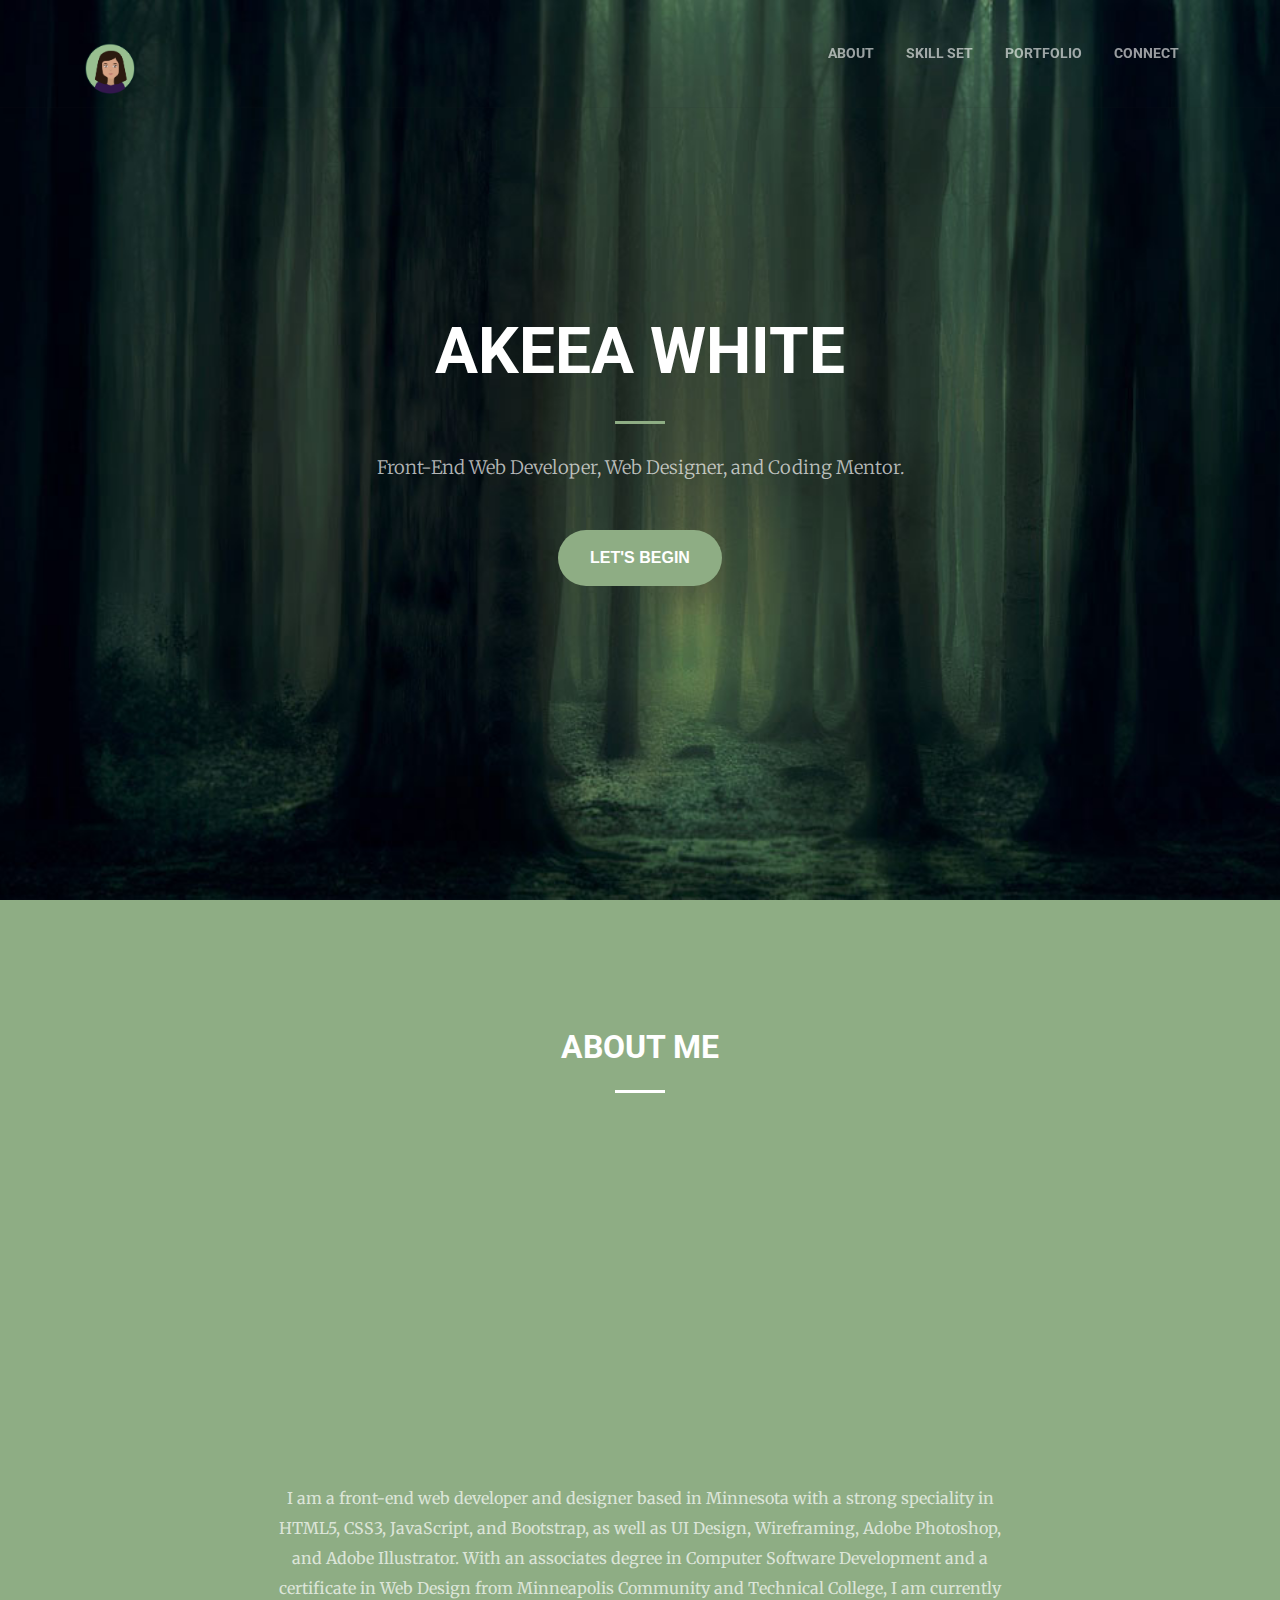
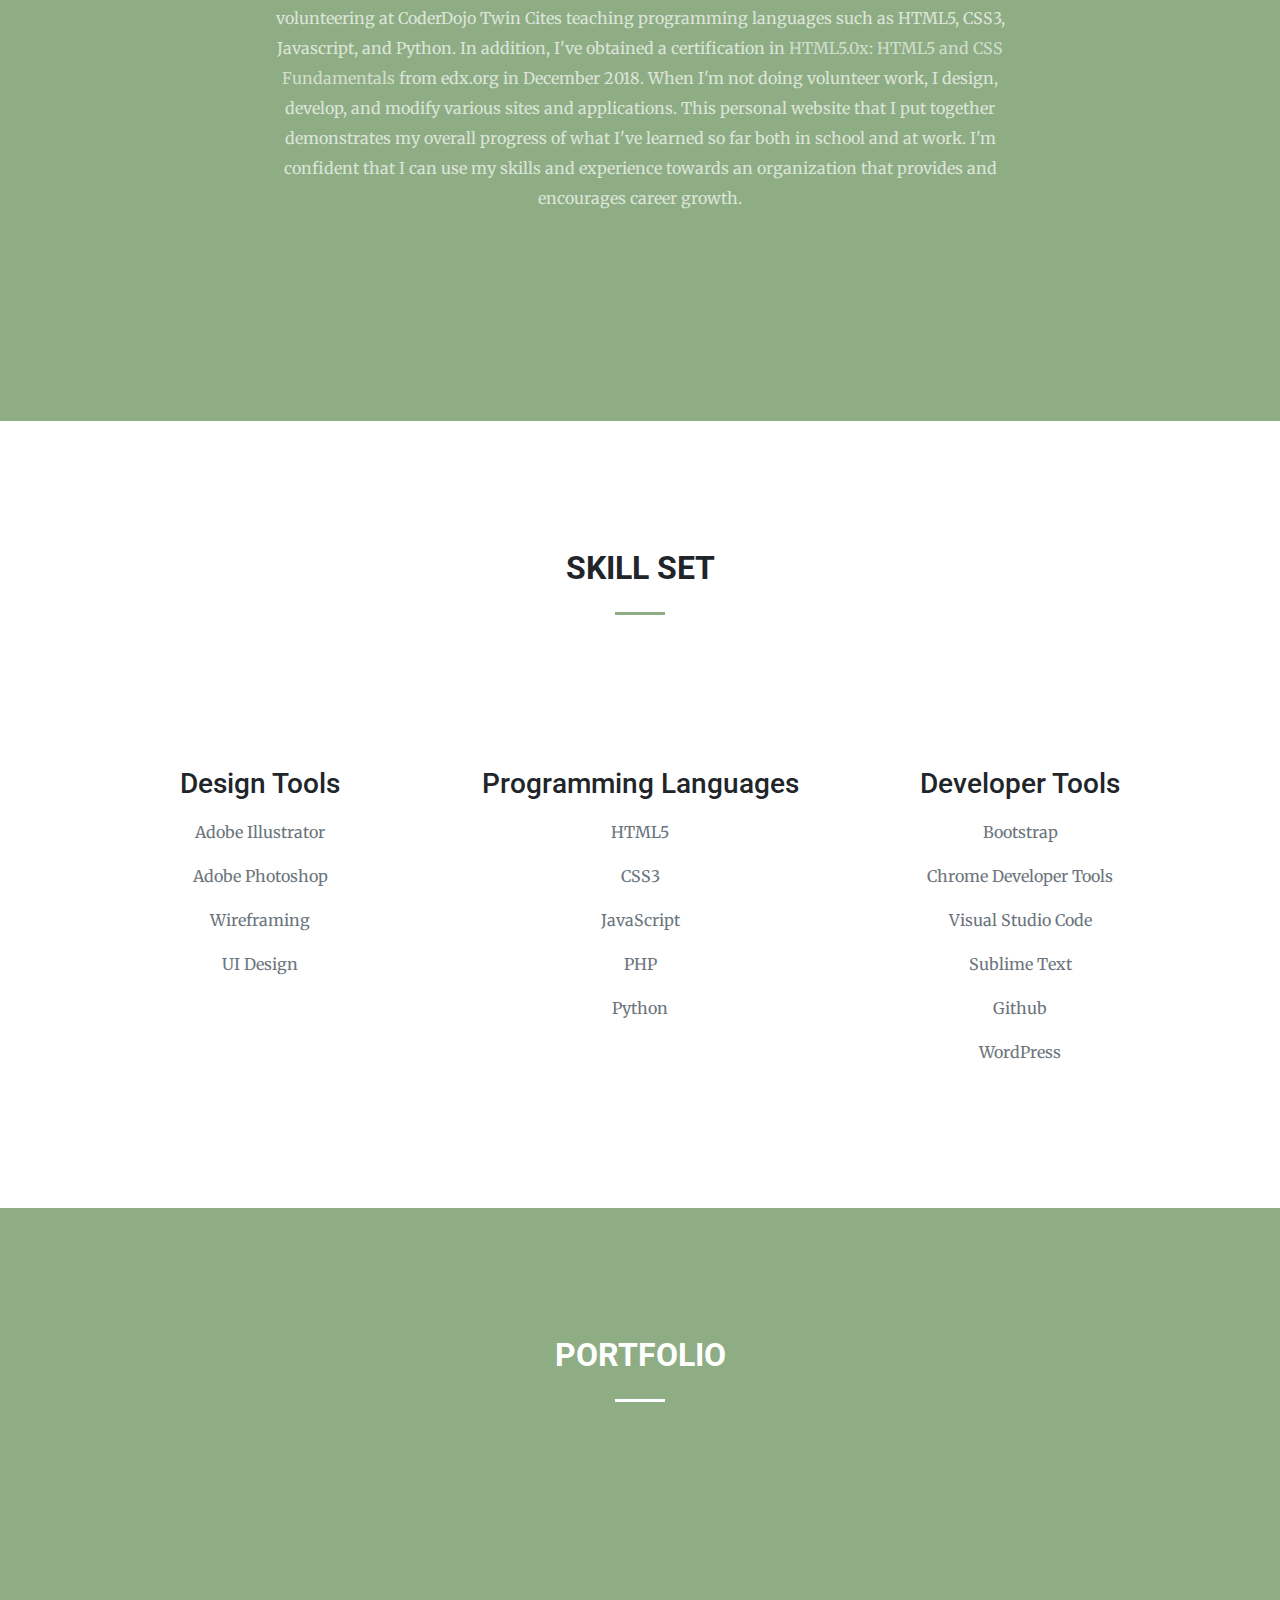
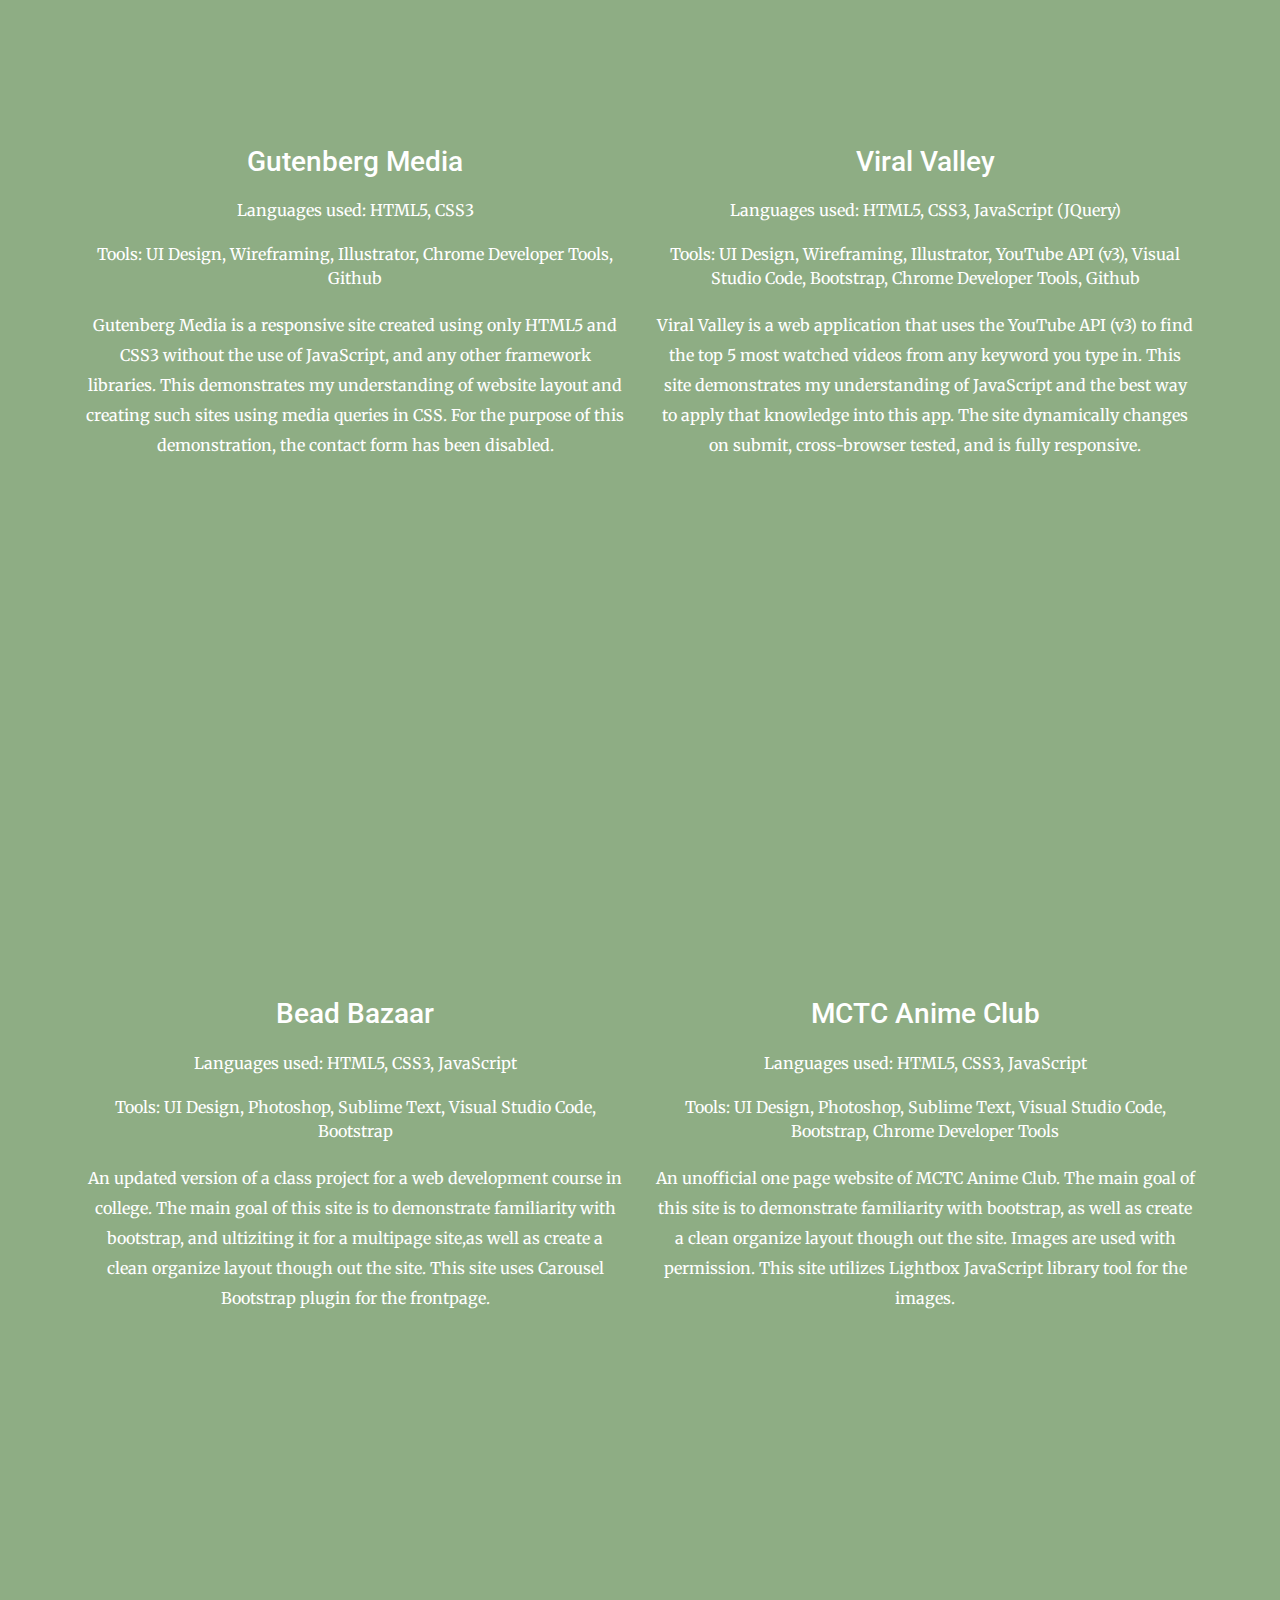
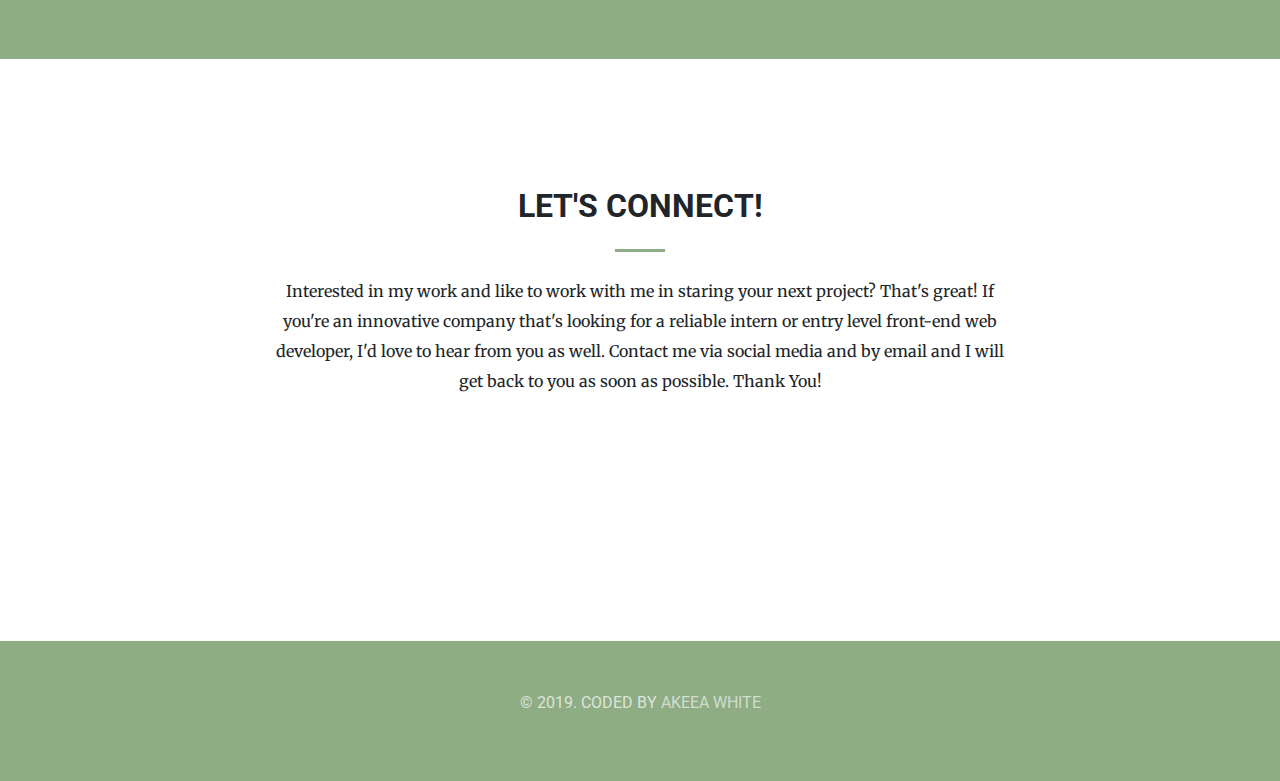
<file: index.html>
<!DOCTYPE html>
<html lang="en">
  <head>
    <!--
     Original Code By: David Miller at Blackrock Digital.
     Modified By: Akeea White
     Modified Date: 4/30/2019
    -->
    <meta charset="utf-8">
    <meta http-equiv="X-UA-Compatible" content="IE=edge">
    <meta name="viewport" content="width=device-width, initial-scale=1, shrink-to-fit=no">
    <meta name="description" content="">
    <meta name="author" content="">

    <title>Akeea White - Front End Developer, Web Designer, and Coding Mentor</title>
    <link rel="icon" href="img/logo12.png" type="image/gif" sizes="30x30">
    <!-- Bootstrap core CSS -->
    <link href="vendor/bootstrap/css/bootstrap.min.css" rel="stylesheet">

    <!-- Custom fonts for this template -->
    <link href="vendor/fontawesome-free/css/all.min.css" rel="stylesheet" type="text/css">
    <link rel="stylesheet" href="https://use.fontawesome.com/releases/v5.6.3/css/all.css" integrity="sha384-UHRtZLI+pbxtHCWp1t77Bi1L4ZtiqrqD80Kn4Z8NTSRyMA2Fd33n5dQ8lWUE00s/" crossorigin="anonymous">
    <link href="https://fonts.googleapis.com/css?family=Roboto:400,400i,500,500i,700,700i" rel="stylesheet">
    <link href='https://fonts.googleapis.com/css?family=Merriweather:400,300,300italic,400italic,700,700italic,900,900italic' rel='stylesheet' type='text/css'>

    <!-- Plugin CSS -->
    <link href="vendor/magnific-popup/magnific-popup.css" rel="stylesheet">

    <!-- Custom styles for this template -->
    <link href="css/style.css" rel="stylesheet">

    <style>
    /*Selector for portrait class won't work in style.css, but apparently work with style in index.html*/
    .portrait{
      margin: 15px 0px;
      border: 6px solid #fff;
      border-radius: 15%;
      width: 40%;
      overflow: hidden;
    }
    </style>

  </head>

  <body id="page-top">

    <!-- Navigation -->
    <nav class="navbar navbar-expand-lg navbar-light fixed-top" id="mainNav">
      <div class="container">
        <a class="navbar-brand js-scroll-trigger" href="#page-top"><img src="img/logo12.png" alt="website logo" class="logo"></a>
        <button class="navbar-toggler navbar-toggler-right" type="button" data-toggle="collapse" data-target="#navbarResponsive" aria-controls="navbarResponsive" aria-expanded="false" aria-label="Toggle navigation">
          <span class="navbar-toggler-icon"></span>
        </button>
        <div class="collapse navbar-collapse" id="navbarResponsive">
          <ul class="navbar-nav ml-auto">
            <li class="nav-item">
              <a class="nav-link js-scroll-trigger" href="#about">About</a>
            </li>
            <li class="nav-item">
              <a class="nav-link js-scroll-trigger" href="#skillset">Skill Set</a>
            </li>
            <li class="nav-item">
              <a class="nav-link js-scroll-trigger" href="#portfolio">Portfolio</a>
            </li>
            <li class="nav-item">
              <a class="nav-link js-scroll-trigger" href="#connect">Connect</a>
            </li>
          </ul>
        </div>
      </div>
    </nav>

    <!--Header -->
    <header class="masthead text-center text-white d-flex">
      <div class="container my-auto">
        <div class="row">
          <div class="col-lg-10 mx-auto">
            <h1 class="text-uppercase">
              <strong>Akeea White</strong>
            </h1>
            <hr>
          </div>
          <div class="col-lg-8 mx-auto">
            <p class="text-faded mb-5">Front-End Web Developer, Web Designer, and Coding Mentor.</p>
            <a class="btn btn-main btn-xl sr-button js-scroll-trigger" href="#about">Let's Begin</a>
            <!--sr button triggers animation-->
          </div>
        </div>
      </div>
    </header>

    <!--About Section -->
    <section class="bg-prime" id="about">
      <div class="container">
        <div class="row">
          <div class="col-lg-8 mx-auto text-center">
            <h2 class="section-heading text-white text-uppercase"><strong>About Me</strong></h2>
            <hr class="light my-4">
            <img src="img/photoMay092017.jpg" alt="About Akeea" class="images img-responsive portrait mb-3 sr-button">
            <p class="text-faded mb-4">
                I am a front-end web developer and designer based in Minnesota with a strong speciality in HTML5, CSS3, JavaScript, and Bootstrap, as well as UI Design, Wireframing, Adobe Photoshop, 
                and Adobe Illustrator. With an associates degree in Computer Software Development and a certificate in Web Design from 
                Minneapolis Community and Technical College, I am currently volunteering at CoderDojo Twin Cites teaching 
                programming languages such as HTML5, CSS3, Javascript, and Python. In addition, I've obtained a
                certification in <a href="https://courses.edx.org/certificates/ef74d973b94f4e9fa8913fcad0140633" class="fta-custom">HTML5.0x: HTML5 and CSS Fundamentals</a> from edx.org in December 2018.
                When I'm not doing volunteer work, I design, develop, and modify various sites and applications.
                This personal website that I put together demonstrates my overall progress of what I've learned so far both in school and at work.
                I'm confident that I can use my skills and experience towards an organization 
                that provides and encourages career growth.
            </p>
          </div>
        </div>
      </div>
        <div class="container">
            <div class="row">
              <div class="col-lg-12 text-center">
                  <a class="btn btn-light btn-xl sr-button js-scroll-trigger" href="#skillset">Learn More!</a>
              </div>
            </div>
          </div>
    </section>

    <!--Skill Set Section -->
    <section id="skillset">
      <div class="container">
        <div class="row">
          <div class="col-lg-12 text-center">
            <h2 class="section-heading text-uppercase"><strong>Skill Set</strong></h2>
            <hr class="my-4">
          </div>
        </div>
      </div>
      <div class="container">
        <div class="row">
          <div class="col-lg-4 col-md-6 text-center">
            <div class="service-box mt-5 mx-auto">
              <i class="fas fa-4x fa-pencil-alt skill-icon mb-3 sr-icon-1"></i>
              <h3 class="mb-3">Design Tools</h3>
              <ul>
                <li class="text-muted mb-0">Adobe Illustrator</li>
                <li class="text-muted mb-0">Adobe Photoshop</li>
                <li class="text-muted mb-0">Wireframing</li>
                <li class="text-muted mb-0">UI Design</li>
              </ul>
            </div>
          </div>
          <div class="col-lg-4 col-md-6 text-center">
            <div class="service-box mt-5 mx-auto">
              <i class="fas fa-4x fa-code skill-icon mb-3 sr-icon-2"></i>
              <h3 class="mb-3">Programming Languages</h3>
              <ul>
                <li class="text-muted mb-0">HTML5</li>
                <li class="text-muted mb-0">CSS3</li>
                <li class="text-muted mb-0">JavaScript</li>
                <li class="text-muted mb-0">PHP</li>
                <li class="text-muted mb-0">Python</li>
              </ul>
            </div>
          </div>
          <div class="col-lg-4 col-md-6 text-center">
            <div class="service-box mt-5 mx-auto">
              <i class="fas fa-4x fa-wrench skill-icon mb-3 sr-icon-3"></i>
              <h3 class="mb-3">Developer Tools</h3>
              <ul>
                <li class="text-muted mb-0">Bootstrap</li>
                <li class="text-muted mb-0">Chrome Developer Tools</li>
                <li class="text-muted mb-0">Visual Studio Code</li>
                <li class="text-muted mb-0">Sublime Text</li>
                <li class="text-muted mb-0">Github</li>
                <li class="text-muted mb-0">WordPress</li>
              </ul>
            </div>
          </div>
        </div>
      <!--<div class="container">
            <div class="col-lg-12 text-center">
                <h4 class="mb-4" id="skill-header">To see more on my skills and experience, download my resume here!</h4>
                <a class="btn btn-main btn-xl sr-button" id="skill-button" href="#">My Resume</a>
      </div>-->
        </div>
    </section>

    <!--Portfolio Section -->
    <section class="bg-prime text-white" id="portfolio">
        <div class="container">
          <div class="row">
            <div class="col-lg-12 text-center">
              <h2 class="section-heading text-uppercase"><strong>Portfolio</strong></h2>
              <hr class="light my-4">
            </div>
          </div>
        </div>
        <div class="container">
        <div class="row">
          <div class="col-lg-6 text-center step info">
              <div class="service-box mt-5 mx-auto">
                  <img src="img/gutenbergMedia.jpg" alt="Screenshot" class="images img-responsive mb-3 sr-button">
                  <h3 class="mb-3">Gutenberg Media</h3>
                  <ul>
                    <li>Languages used: HTML5, CSS3</li>
                    <li>Tools: UI Design, Wireframing, Illustrator, Chrome Developer Tools, Github</li>
                  </ul>
                  <p>
                    Gutenberg Media is a responsive site created using only HTML5 and CSS3 without the use
                    of JavaScript, and any other framework libraries. This demonstrates my understanding 
                    of website layout and creating such sites using media queries in CSS. 
                    For the purpose of this demonstration, the contact form has been disabled.
                  </p>
                  <a class="btn btn-light portfolio-btn1 btn-xl sr-button" href="https://github.com/akeeawhite/gutenbergmedia">View Source Code</a>
                  <a class="btn btn-light portfolio-btn2 btn-xl sr-button" href="gutenbergmedia/index.html">View Site</a>
              </div>
            </div>
            <div class="col-lg-6 text-center step info">
              <div class="service-box mt-5 mx-auto">
                  <img src="img/viralvalley.jpg" alt="Screenshot" class="images img-responsive mb-3 sr-button">
                  <h3 class="mb-3">Viral Valley</h3>
                  <ul>
                    <li>Languages used: HTML5, CSS3, JavaScript (JQuery)</li>
                    <li>Tools: UI Design, Wireframing, Illustrator, YouTube API (v3), Visual Studio Code, Bootstrap, Chrome Developer Tools, Github</li>
                 </ul>
                  <p>
                    Viral Valley is a web application that uses the YouTube API (v3) to find the top 5 most 
                    watched videos from any keyword you type in. This site demonstrates my understanding 
                    of JavaScript and the best way to apply that knowledge into this app.
                    The site dynamically changes on submit, cross-browser tested, and is fully responsive. 
                  </p>
                  <a class="btn btn-light portfolio-btn1 btn-xl sr-button" href="https://github.com/akeeawhite/viralvalley/tree/stableversion">View Source Code</a>
                  <a class="btn btn-light portfolio-btn2 btn-xl sr-button" href="viralvalley/index.html">View Site</a>
              </div>
            </div>
            <div class="col-lg-6 text-center step info">
              <div class="service-box mt-5 mx-auto">
                <img src="img/beadBazaar_Index.jpg" alt="Screenshot" class="images img-responsive mb-3 sr-button">
                <h3 class="mb-3">Bead Bazaar</h3>
                <ul>
                  <li>Languages used: HTML5, CSS3, JavaScript</li>
                  <li>Tools: UI Design, Photoshop, Sublime Text, Visual Studio Code, Bootstrap</li>
               </ul>
                <p>
                  An updated version of a class project for a web development course in college.
                  The main goal of this site is to demonstrate familiarity with bootstrap, 
                  and ultiziting it for a multipage site,as well as create a clean organize 
                  layout though out the site. This site uses Carousel Bootstrap plugin for the frontpage.
                </p>
                <a class="btn btn-light portfolio-btn1 btn-xl sr-button" href="https://github.com/akeeawhite/beadbazaar">View Source Code</a>
                <a class="btn btn-light portfolio-btn2 btn-xl sr-button" id="portfolio-btn" href="beadbazaar/index.html">View Site</a>
              </div>
            </div>
            <div class="col-lg-6 text-center step info">
              <div class="service-box mt-5 mx-auto">
                  <img src="img/animeClub.jpg" alt="Screenshot" class="images img-responsive mb-3 sr-button">
                  <h3 class="mb-3">MCTC Anime Club</h3>
                  <ul>
                    <li>Languages used: HTML5, CSS3, JavaScript</li>
                    <li>Tools: UI Design, Photoshop, Sublime Text, Visual Studio Code, Bootstrap, Chrome Developer Tools</li>
                 </ul>
                  <p>
                    An unofficial one page website of MCTC Anime Club.
                    The main goal of this site is to demonstrate familiarity with bootstrap, 
                    as well as create a clean organize layout though out the site.
                    Images are used with permission. This site utilizes Lightbox JavaScript library
                    tool for the images.
                  </p>
                  <a class="btn btn-light portfolio-btn1 btn-xl sr-button" href="https://github.com/akeeawhite/animeclub">View Source Code</a>
                  <a class="btn btn-light portfolio-btn2 btn-xl sr-button" href="animeclub/index.html">View Site</a>
              </div>
            </div>
            
          </div>
        </div>
      </section>

    <!--Connect Section -->
    <section id="connect">
      <div class="container">
        <div class="row">
          <div class="col-lg-8 mx-auto text-center">
            <h2 class="section-heading text-uppercase"><strong>Let's Connect!</strong></h2>
            <hr class="my-4">
            <p class="mb-5">Interested in my work and like to work with me in staring your next project? 
              That's great! If you're an innovative company that's looking for a reliable intern or 
              entry level front-end web developer, I'd love to hear from you as well.
              Contact me via social media and by email and I will get back to you as soon as possible.
              Thank You!
            </p>
            <a href="https://www.linkedin.com/in/akeeawhite"><i class="fab fa-linkedin-in fa-3x mb-3 sr-contact-1 connect text-custom"></i></a>
            <a href="https://github.com/akeeawhite"><i class="fab fa-github fa-3x mb-3 sr-contact-1 connect text-custom"></i></a>
            <a href="https://codepen.io/akeeawhite"><i class="fab fa-codepen fa-3x mb-3 sr-contact-1 connect text-custom"></i></a>
            <a href="https://twitter.com/akeeawhite"><i class="fab fa-twitter fa-3x mb-3 sr-contact-1 connect text-custom"></i></a>
            <a href="mailto:akeeawhite@gmail.com"><i class="fas fa-envelope fa-3x mb-3 sr-contact-1 connect text-custom"></i></a>
          </div>
        </div>
      </div>
    </section>

    <!--Footer Section -->
    <footer class="bg-prime text-white">
            <div class="container">
              <div class="row">
                <div class="col-md-12 mx-auto text-center">
                  <p class="section-heading text-faded footer-text">&copy; 2019. CODED BY <a href="#page-top" class="fta-custom js-scroll-trigger">AKEEA WHITE</a></p>
                </div>
              </div>
            </div>
    </footer>

    <!-- Bootstrap core JavaScript -->
    <script src="vendor/jquery/jquery.min.js"></script>
    <script src="vendor/bootstrap/js/bootstrap.bundle.min.js"></script>

    <!-- Plugin JavaScript -->
    <script src="vendor/jquery-easing/jquery.easing.min.js"></script>
    <script src="vendor/scrollreveal/scrollreveal.min.js"></script>
    <script src="vendor/magnific-popup/jquery.magnific-popup.min.js"></script>

    <!-- Custom scripts for this template -->
    <script src="js/creative.min.js"></script>

  </body>
</html>
</file>
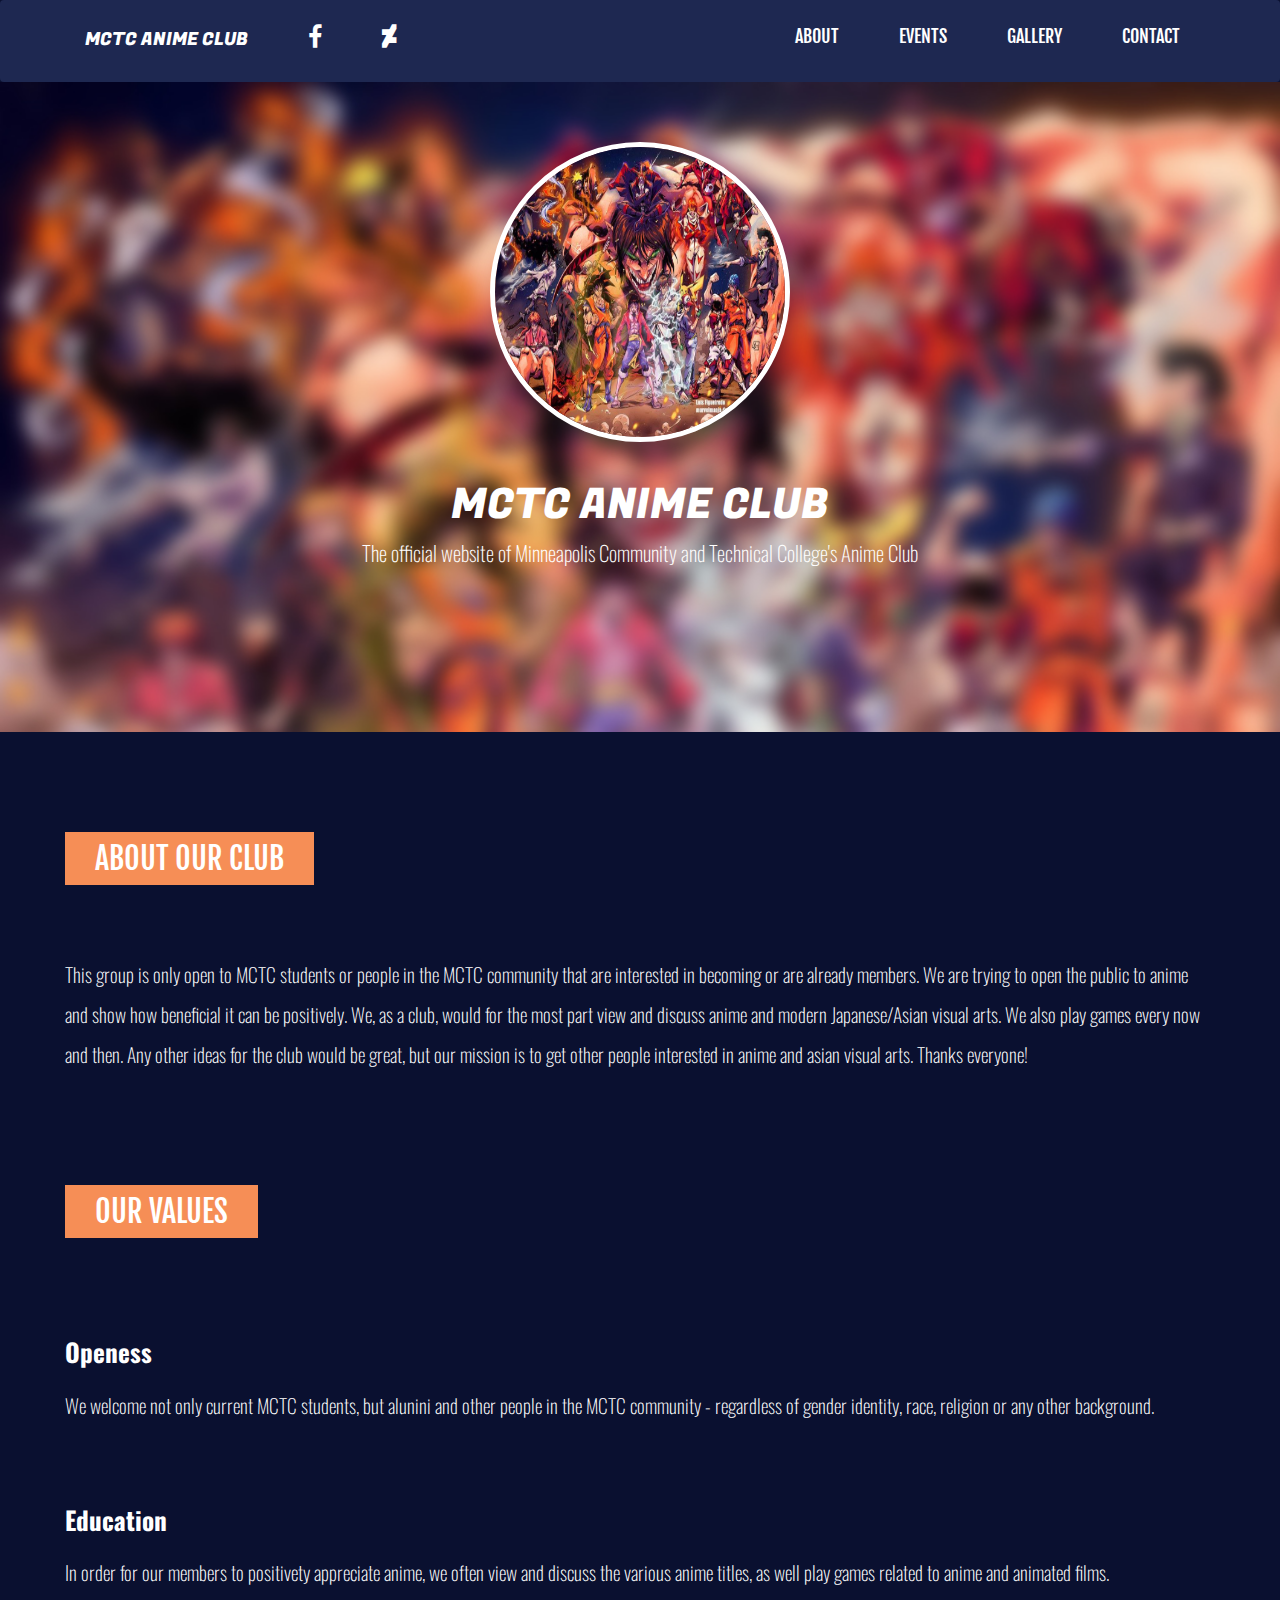
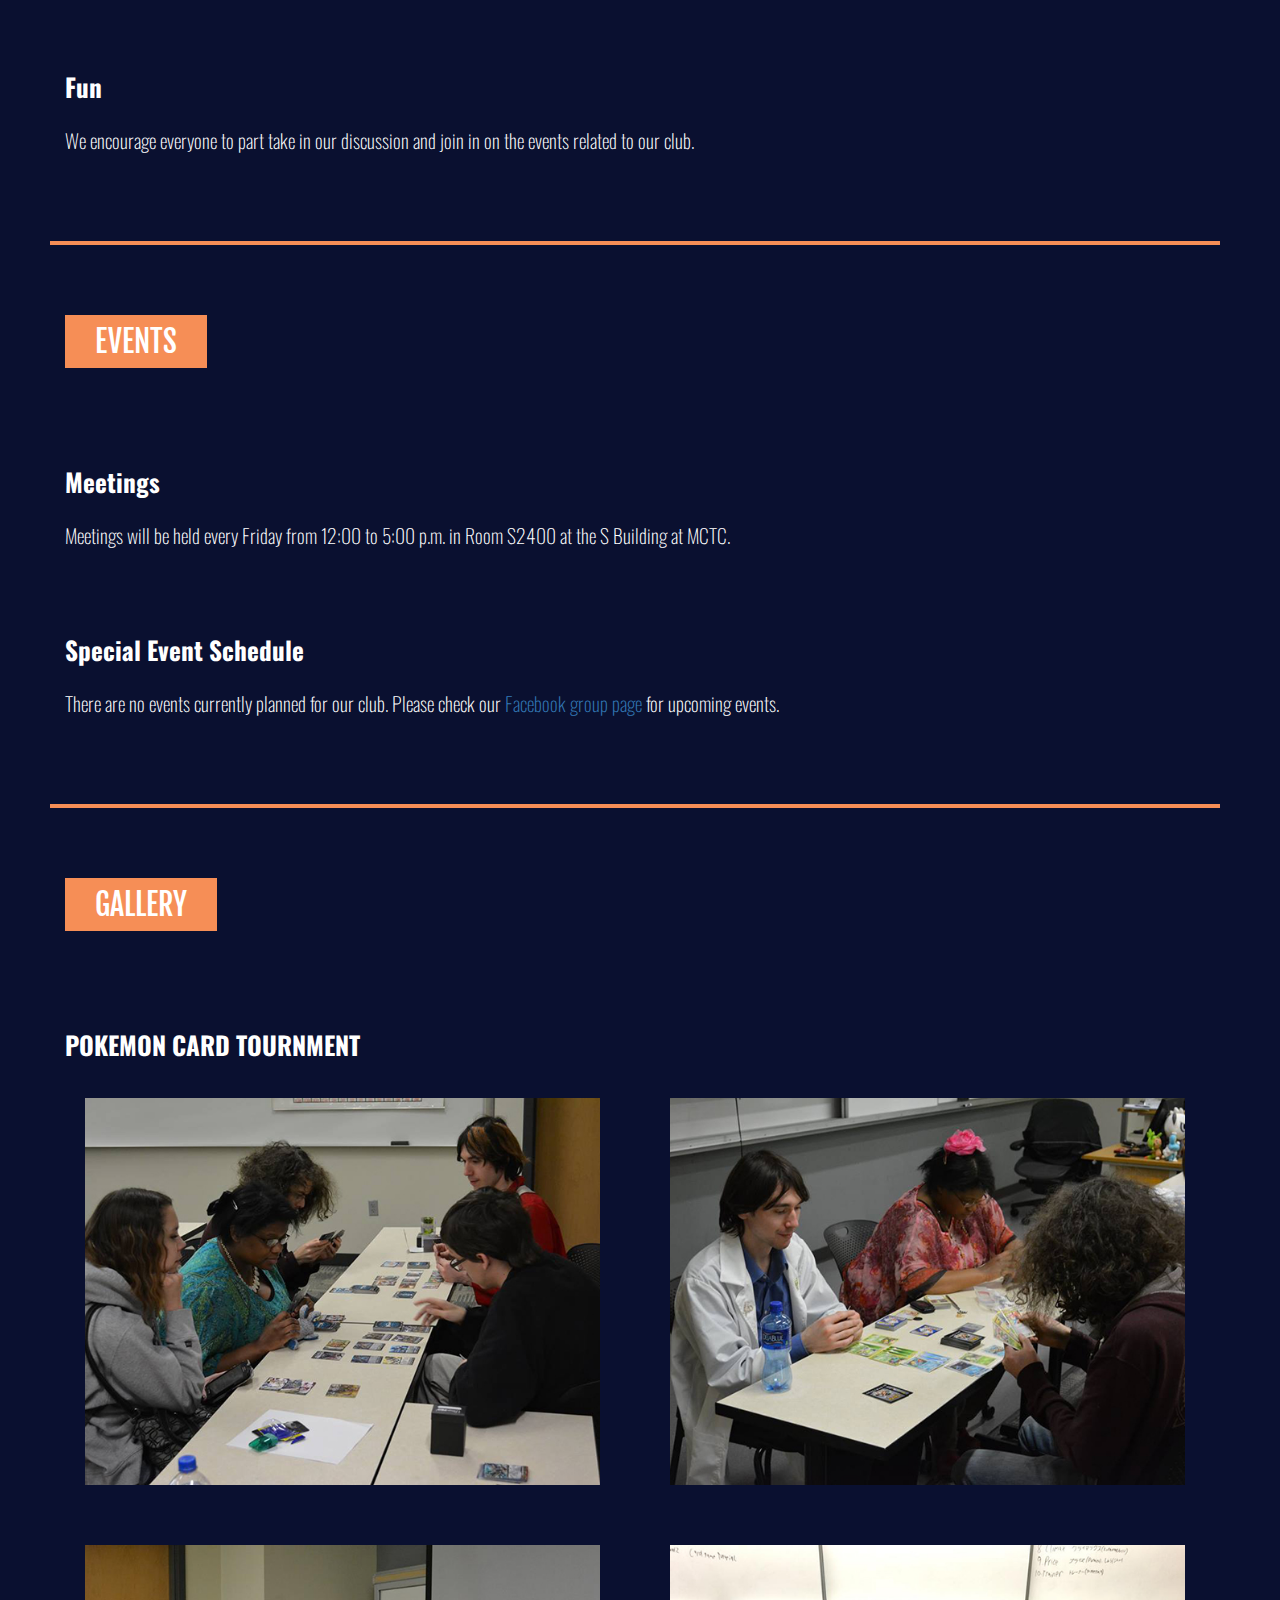
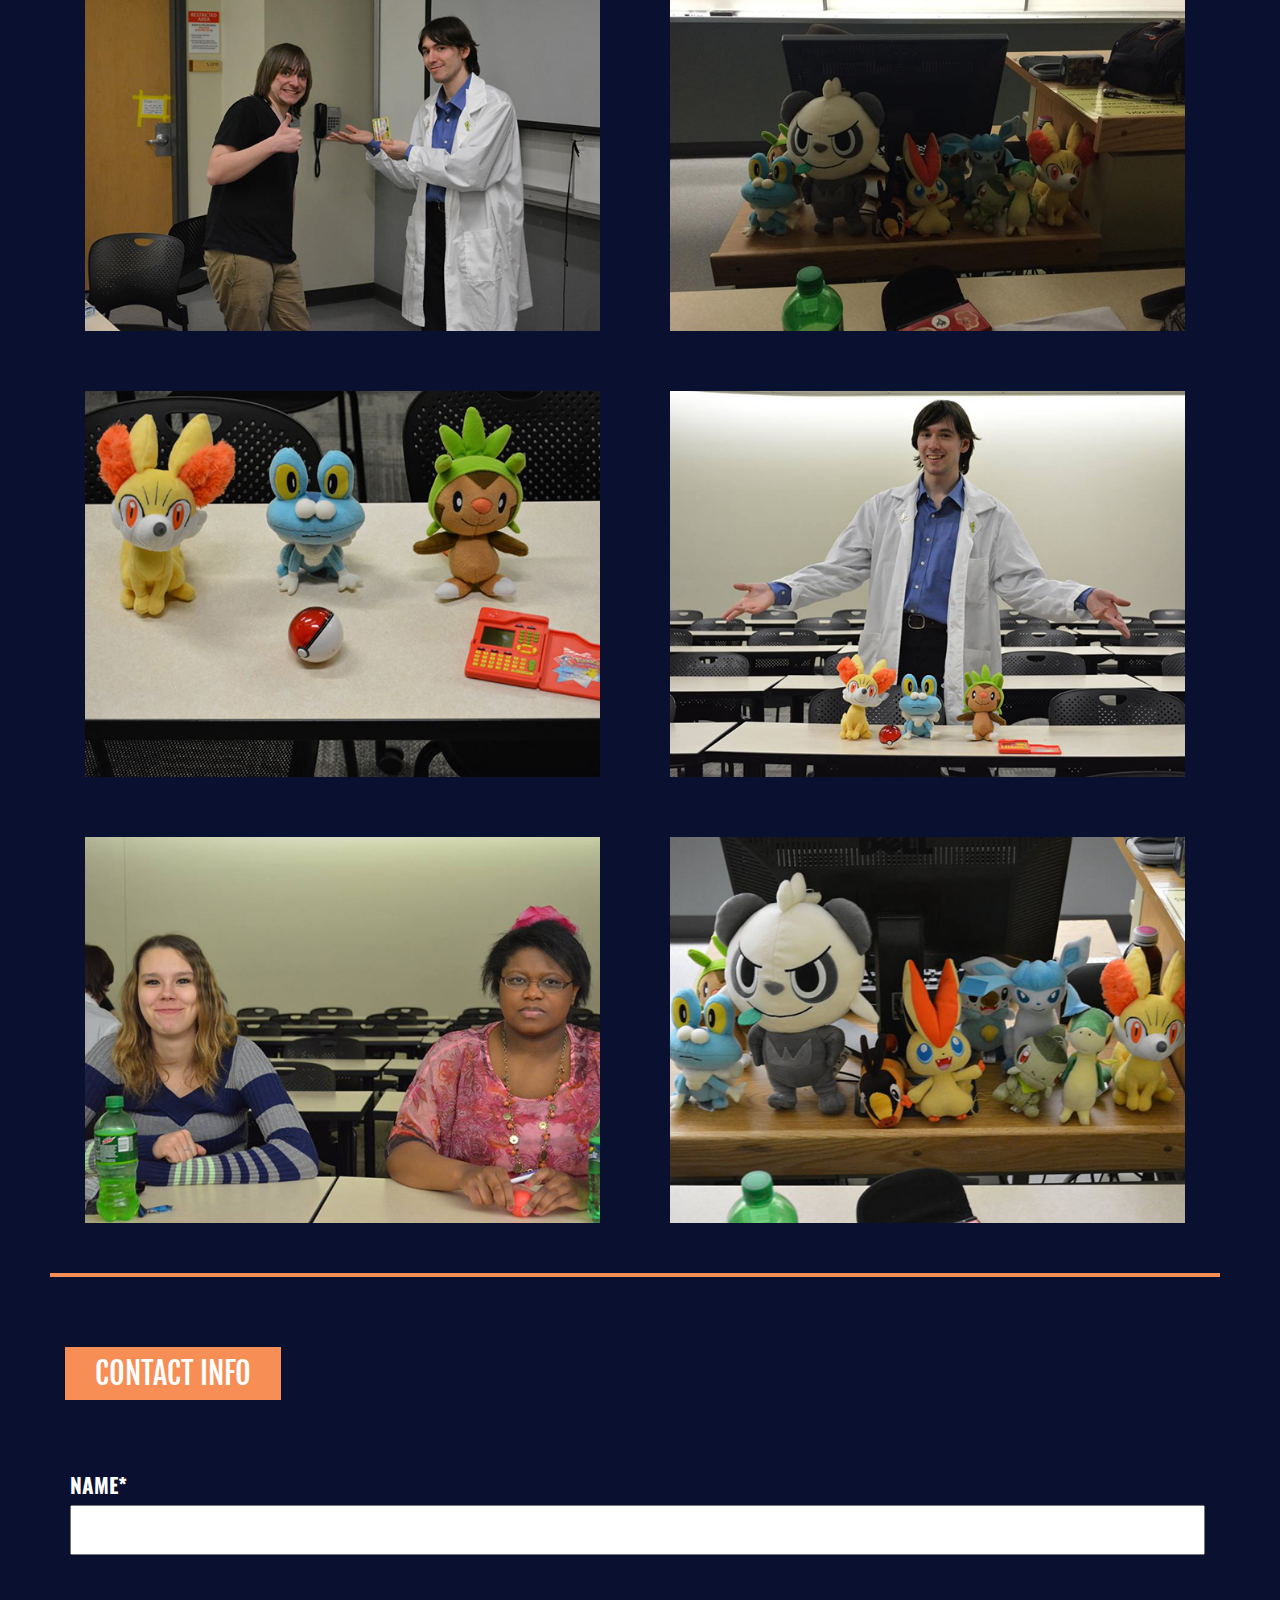
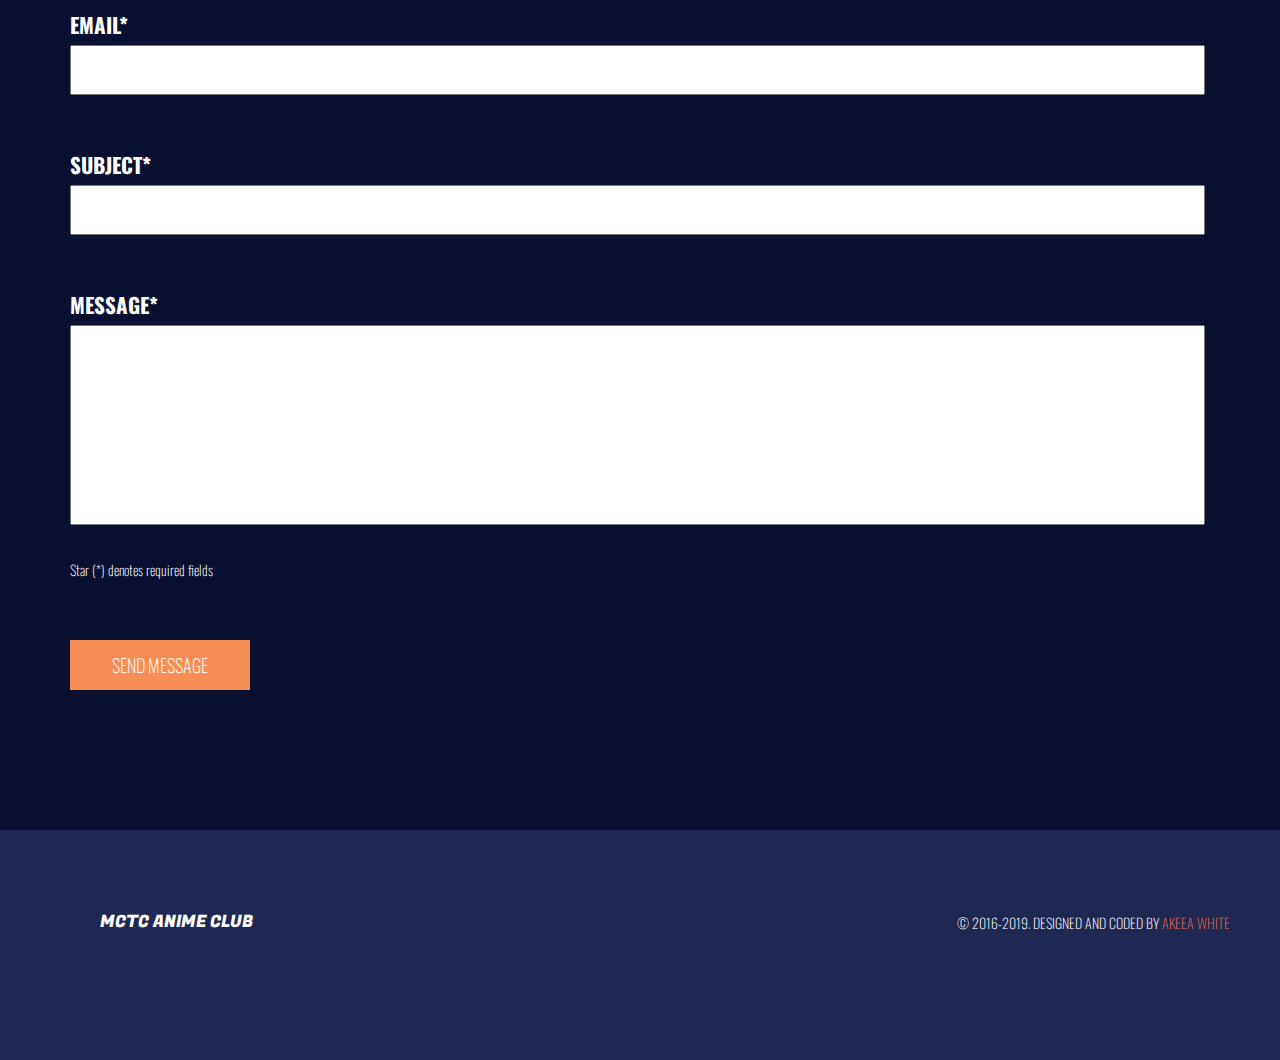
<file: animeclub/index.html>
<!DOCTYPE html>
<!--
    Purpose: 
    The main goal of this site is to demonstrate fimiliarity with bootstrap, 
    as well as create a clean organize layout though out the site.
    Verison: 2.0
    Detailed Changes: 
    Added spacing on the navbar, and main content, as well as
    line-height on the content. Added orange box around "Our Values".
    Updated validation.js.
    Created By: Akeea White
    Date: 2/3/2019
  -->
<html lang="en">
<head>
	<meta charset="utf-8">
	<!-- Lateest complimed and minified CSS -->
	<meta http-equiv="X-UA-Compatible" content="IE=edge">
  <meta name="viewport" content="width=device-width, initial-scale=1">
  <!-- The above 3 meta tags *must* come first in the head; any other head content must come *after* these tags -->
  <link rel="icon" href="images/animeClubPoster.jpg" type="image/jpg" sizes="10x10">
  <title>MCTC Anime Club</title>


<!-- Bootstrap and More -->
    <link href="css/bootstrap.css" rel="stylesheet">
    <link href="css/lightbox.css" rel="stylesheet">
    <link href='https://fonts.googleapis.com/css?family=Oswald' rel='stylesheet' type='text/css'>
    <link href='https://fonts.googleapis.com/css?family=Fjalla+One' rel='stylesheet' type='text/css'>
    <link href='https://fonts.googleapis.com/css?family=Fugaz+One' rel='stylesheet' type='text/css'>
    <link href="css/font-awesome.min.css" rel="stylesheet">
    <link href="css/animate.css" rel="stylesheet">

	<!-- Custom CSS-->
	<link href="css/custom.css" rel="stylesheet">

    <!-- HTML5 shim and Respond.js for IE8 support of HTML5 elements and media queries -->
    <!-- WARNING: Respond.js doesn't work if you view the page via file:// -->
    <!--[if lt IE 9]>
      <script src="https://oss.maxcdn.com/html5shiv/3.7.2/html5shiv.min.js"></script>
      <script src="https://oss.maxcdn.com/respond/1.4.2/respond.min.js"></script>
    <![endif]-->

</head>
<body>

	<!-- Navigation Bar -->
	<nav class="navbar navbar-default animated bounceInDown">
		<div class="container">
			<div class="navbar-header">
				<button type="button" class="navbar-toggle collapsed" data-toggle="collapse" data-target="#bs-example-navbar-collapse-1" aria-expanded="false">
        		<span class="sr-only">Toggle navigation</span>
        		<span class="icon-bar"></span>
        		<span class="icon-bar"></span>
        		<span class="icon-bar"></span>
      			</button>
				<a href="index.html" class="navbar-brand">MCTC ANIME CLUB</a>
			</div>

      <!-- Navbar Header -->
			<div class="collapse navbar-collapse wrapper" id="bs-example-navbar-collapse-1">
				<ul class="nav navbar-nav">
				<li class="facebook"><a href="https://www.facebook.com/pages/MCTC-Anime-Club/196733340356333"><i class="fa fa-facebook-f"></i></a></li>
        <li class="deviantart"><a href="http://the-mctc-anime-club.deviantart.com/aboutus/"><i class="fa fa-deviantart"></i></a></li>
				</ul>
				<ul class="nav navbar-nav navbar-right">
				<li><a href="#about">ABOUT</a>
				<li><a href="#events">EVENTS</a>
				<li><a href="#gallery">GALLERY</a>
				<li><a href="#contact">CONTACT</a>
        		</ul><!-- /Social Links -->
			</div>
		</div><!-- End Container -->
	</nav><!-- End Navbar -->

	<!-- HEADER -->
    <header class="container-fluid animated fadeInLeft wide">
    <div class="row">
      <img src="images/animeClubPoster.jpg" alt="Banner" class="img-circle logo">
      <h1>MCTC ANIME CLUB</h1>
      <p>The official website of Minneapolis Community and Technical College's Anime Club</p>
    </div>  
    </header>
 <!-- /HEADER -->

	<!--  MAIN CONTENT-->
    <div class="main-content container">
      <div class="row">
      <!-- ABOUT Anime Club-->
        <div class="about container animated fadeIn">
        <h2 id="about">ABOUT OUR CLUB</h2>
        <p>
            This group is only open to MCTC students or people in the MCTC community that are interested in becoming or are already members. 
            We are trying to open the public to anime and show how beneficial it can be positively.
            We, as a club, would for the most part view and discuss anime and modern Japanese/Asian visual arts.
            We also play games every now and then.
            Any other ideas for the club would be great, but our mission is to get other people interested in anime and asian visual arts.
            Thanks everyone! 
        </p>
			<h2>OUR VALUES</h2><!--Deleted class values-->
			<h3 class="spacing">Openess</h3>
			<p>We welcome not only current MCTC students, but alunini and other people in the MCTC community - regardless of gender identity, race, religion or any other background.</p>
			<h3 class="spacing">Education</h3>
			<p>In order for our members to  positivety appreciate anime, we often view and discuss the various anime titles, as well play games related to anime and animated films. </p>
			<h3 class="spacing">Fun</h3>
			<p>We encourage everyone to part take in our discussion and join in on the events related to our club.</p>
      </div>
      <!-- About Anime Club -->
      <hr>

      <!--Events-->
      <div class="about container animated fadeIn">
      <h2 id="events">EVENTS</h2>
      <h3 class="spacing">Meetings</h3>
		  <p>Meetings will be held every Friday from 12:00 to 5:00 p.m. in Room S2400 at the S Building at MCTC.</p>
	    <h3 class="spacing">Special Event Schedule</h3>
		  <p>There are no events currently planned for our club. Please check our <a href="https://www.facebook.com/groups/132654463982/">Facebook group page</a> for upcoming events.</p>
      </div>
     <!--Events-->
      <hr>

      <!-- GALLERY -->
      <div class="imageGallery container animated fadeIn">
        <h2 class="animated fadeIn" id="gallery">GALLERY</h2>
        <h3>POKEMON CARD TOURNMENT</h3>
        <div class="row">
        <div class="col-md-6 step">
          <a href="images/image1.jpg" data-title="POKEMON CARD TOURNMENT | Credit: Jeff Borries" data-lightbox="Card Tournment">
            <img src="images/image1_thumbnail.jpg" alt="logo" class="images img-responsive">
        </a>
        </div>
        <div class="col-md-6 step">
          <a href="images/image2.jpg" data-title="POKEMON CARD TOURNMENT | Credit: Jeff Borries" data-lightbox="Card Tournment">
            <img src="images/image2_thumbnail.jpg" alt="logo" class="images img-responsive">
          </a>
        </div>
        <div class="col-md-6 step">
          <a href="images/image3.jpg" data-title="POKEMON CARD TOURNMENT | Credit: Jeff Borries" data-lightbox="Card Tournment">
            <img src="images/image3_thumbnail.jpg" alt="logo" class="images img-responsive">
        </a>
        </div>
        <div class="col-md-6 step">
          <a href="images/image4.jpg" data-title="POKEMON CARD TOURNMENT | Credit: Jessy Lauren Robinson" data-lightbox="Card Tournment">
            <img src="images/image4_thumbnail.jpg" alt="logo" class="images img-responsive">
          </a>
        </div>
        <div class="col-md-6 step">
          <a href="images/image5.jpg" data-title="POKEMON CARD TOURNMENT | Credit: Jeff Borries" data-lightbox="Card Tournment">
            <img src="images/image5_thumbnail.jpg" alt="logo" class="images img-responsive">
        </a>
        </div>
        <div class="col-md-6 step">
          <a href="images/image6.jpg" data-title="POKEMON CARD TOURNMENT | Credit: Jeff Borries" data-lightbox="Card Tournment">
            <img src="images/image6_thumbnail.jpg" alt="logo" class="images img-responsive">
          </a>
        </div>
        <div class="col-md-6 step">
          <a href="images/image7.jpg" data-title="POKEMON CARD TOURNMENT | Credit: Jeff Borries" data-lightbox="Card Tournment">
            <img src="images/image7_thumbnail.jpg" alt="logo" class="images img-responsive">
        </a>
        </div>
        <div class="col-md-6 step">
          <a href="images/image8.jpg" data-title="POKEMON CARD TOURNMENT | Credit: Jeff Borries" data-lightbox="Card Tournment">
            <img src="images/image8_thumbnail.jpg" alt="logo" class="images img-responsive">
          </a>
        </div>
      </div><!-- End Row-->
      </div>
      <hr>

      <!-- CONTACT -->
      <div class="container animated fadeIn">
      <h2 class="animated bounceInDown" id="contact">CONTACT INFO</h2>
      <div class="row">
        <!-- Form -->
        <div class="col-md-12">
        <form action="https://formspree.io/akeeawhite@gmail.com" method="POST" name="contactForm" onsubmit="return validateText()"> <!--role=form-->
        	<div class="form-group">
            <label for="contactName">NAME*</label>
            <input type="text" id="contactName" name="fullname">
            </div>
            <br>
            <div class="form-group">
            <label for="contactMail">EMAIL*</label>
            <input type="text" id="contactMail" name="email">
            </div>
            <br>
            <div class="form-group">
            <label for="contactSub">SUBJECT*</label>
            <input type="text" id="contactSub" name="subject">
            </div>
            <br>
            <div class="form-group">
            <label for="contactMessage">MESSAGE*</label>
            <input type="text" class="message" id="contactMessage" name="message">
            </div>
            <p>Star (*) denotes required fields</p><!--Include a class-->
            <br>
            <input type="button" class="send" id="contactSend" value="SEND MESSAGE">
        </form> 
        </div>
      </div>
      </div>
      </div>
    </div>
    <!--  /MAIN CONTENT-->

	<!--Footer-->
    <footer>
      <div class="container">
        <div class="row">
          <div class="pull-left">
            <p><a href="index.html">MCTC ANIME CLUB</a></p>
          </div>
          <div class="pull-right"><p>&copy; 2016-2019. DESIGNED AND CODED BY <a href="../index.html">AKEEA WHITE</a></p></div>
      </div>
      </div>
    </footer>
	<!-- jQuery (necessary for Bootstrap's JavaScript plugins) -->
  <script src="https://ajax.googleapis.com/ajax/libs/jquery/1.11.3/jquery.min.js"></script>
  <!-- Include all compiled plugins (below), or include individual files as needed -->
    <script src="js/jquery.js"></script>
    <script src="js/bootstrap.min.js"></script>
    <script src="js/lightbox.js"></script>
    <script src="https://oss.maxcdn.com/html5shiv/3.7.2/html5shiv.min.js"></script>
    <script src="https://oss.maxcdn.com/respond/1.4.2/respond.min.js"></script>
    <!-- Custom JavaScript-->
    <script src="js/validation.js"></script>
</body>
</html>
</file>
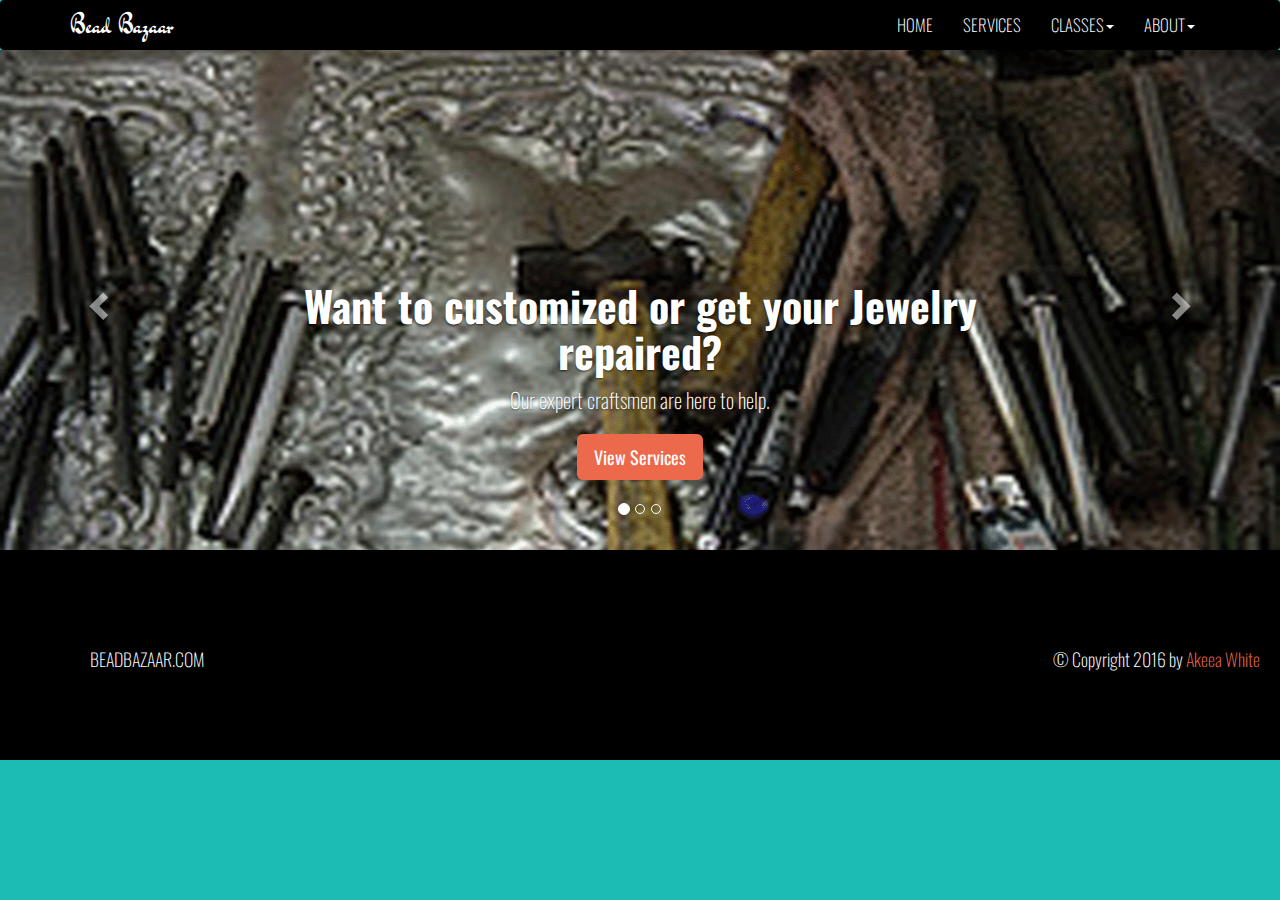
<file: beadbazaar/index.html>
<!DOCTYPE html>
<html lang="en">
<head>
<meta charset="utf-8">
<meta http-equiv="X-UA-Compatible" content="IE=edge">
<meta name="viewport" content="width=device-width, initial-scale=1">
<!-- The above 3 meta tags *must* come first in the head; any other head content must come *after* these tags -->
<title>Bead Bazaar</title>

<!-- Bootstrap and more links -->
<link href="css/bootstrap.css" rel="stylesheet">
<link href="css/lightbox.css" rel="stylesheet">
<!--Custom Style Sheet-->
<link href="css/main.css" rel="stylesheet">


<!--other imported css-->
<link href="https://fonts.googleapis.com/css?family=Dr+Sugiyama" rel="stylesheet">
<link href="https://fonts.googleapis.com/css?family=Oswald" rel="stylesheet">
<link href="css/bootstrap-glyphicons.css" rel="stylesheet">
<link href="css/font-awesome.css" rel="stylesheet">
<link href="css/carousel.css" rel="stylesheet">


<!-- HTML5 shim and Respond.js for IE8 support of HTML5 elements and media queries -->
<!-- WARNING: Respond.js doesn't work if you view the page via file:// -->
<!--[if lt IE 9]>
<script src="https://oss.maxcdn.com/html5shiv/3.7.2/html5shiv.min.js"></script>
<script src="https://oss.maxcdn.com/respond/1.4.2/respond.min.js"></script>
<![endif]-->
</head>


<body>
<nav class="navbar navbar-default">
    <div class="container">
      <div class="navbar-header">
        <button type="button" class="navbar-toggle collapsed" data-toggle="collapse" data-target="#bs-example-navbar-collapse-1" aria-expanded="false">
            <span class="sr-only">Toggle navigation</span>
            <span class="icon-bar"></span>
            <span class="icon-bar"></span>
            <span class="icon-bar"></span>
            </button>
        <a href="index.html" class="navbar-brand">Bead Bazaar</a>
      </div><!-- Navbar Header -->

      <div class="collapse navbar-collapse" id="bs-example-navbar-collapse-1">
        <ul class="nav navbar-nav navbar-right">
        <li><a href="index.html">HOME</a>
        <li><a href="services.html">SERVICES</a>
        <li class="dropdown">
        <a href="classes.html" class="dropdown-toggle" data-toggle="dropdown" role="button" aria-haspopup="true" aria-expanded="false">CLASSES<span class="caret"></span></a>
        <ul class="dropdown-menu">
        <li><a href="classes/may.html">May</a></li>
        <li><a href="classes/june.html">June</a></li>
        <li><a href="classes/july.html">July</a></li>
        <li><a href="classes/august.html">August</a></li>
        </ul>
        </li>
        <li class="dropdown">
        <a href="about.html" class="dropdown-toggle" data-toggle="dropdown" role="button" aria-haspopup="true" aria-expanded="false">ABOUT<span class="caret">
        </span></a>
        <ul class="dropdown-menu">
        <li><a href="about.html">About</a></li>
        <li><a href="about.html#contact">Contact</a></li>
        </ul>
        </li>
        </ul>
      </div>
    </div><!-- End Container -->
  </nav><!-- End Navbar -->

<!-- Carousel
    ================================================== -->
   <div id="myCarousel" class="carousel slide" data-ride="carousel">
      <!-- Indicators -->
      <ol class="carousel-indicators">
        <li data-target="#myCarousel" data-slide-to="0" class="active"></li>
        <li data-target="#myCarousel" data-slide-to="1"></li>
        <li data-target="#myCarousel" data-slide-to="2"></li>
      </ol>
      <div class="carousel-inner" role="listbox">
        <div class="item active">
          <img class="first-slide" src="img/metalsmith.gif" alt="First slide">
          <div class="container">
            <div class="carousel-caption">
              <h2 class="title">Want to customized or get your Jewelry repaired?</h2>
              <p>Our expert craftsmen are here to help.</p>
              <p><a class="btn btn-lg btn-custom" href="services.html" role="button">View Services</a></p>
            </div>
          </div>
        </div>
        <div class="item">
          <img class="second-slide" src="img/carousel_small_03.jpg" alt="Second slide">
          <div class="container">
            <div class="carousel-caption">
              <h2 class="title">Classes For June Are Now Open!</h2>
              <p>Hurry! Space is Limited!</p>
              <p><a class="btn btn-lg btn-custom" href="classes/june.html" role="button">View Classes</a></p>
            </div>
          </div>
        </div>
        <div class="item">
          <img class="third-slide" src="img/carousel_small_01.jpg" alt="Third slide">
          <div class="container">
            <div class="carousel-caption">
              <h2 class="title">Question?</h2>
              <p> Send us your questions and comments and follow us on Social Media.</p>
              <p><a class="btn btn-lg btn-custom" href="about.html" role="button">Learn More</a></p>
            </div>
          </div>
        </div>
      </div>
      <a class="left carousel-control" href="#myCarousel" role="button" data-slide="prev">
        <span class="glyphicon glyphicon-chevron-left" aria-hidden="true"></span>
        <span class="sr-only">Previous</span>
      </a>
      <a class="right carousel-control" href="#myCarousel" role="button" data-slide="next">
        <span class="glyphicon glyphicon-chevron-right" aria-hidden="true"></span>
        <span class="sr-only">Next</span>
      </a>
    </div><!-- /.carousel -->
<!--Footer-->
<footer>
<div class="container">
  <div class="row">
    <h4 class="pull-left">BEADBAZAAR.COM</h4>
    <h4 class="pull-right">&copy; Copyright 2016 by <a href="../index.html">Akeea White</a></h4>
  </div>
</div>
</footer>
<!-- jQuery (necessary for Bootstrap's JavaScript plugins) -->
<script src="https://ajax.googleapis.com/ajax/libs/jquery/1.11.3/jquery.min.js"></script>
<!-- Include all compiled plugins (below), or include individual files as needed -->
<script src="js/bootstrap.js"></script>
<script src="js/jquery.js"></script>
</body>
</html>
</file>
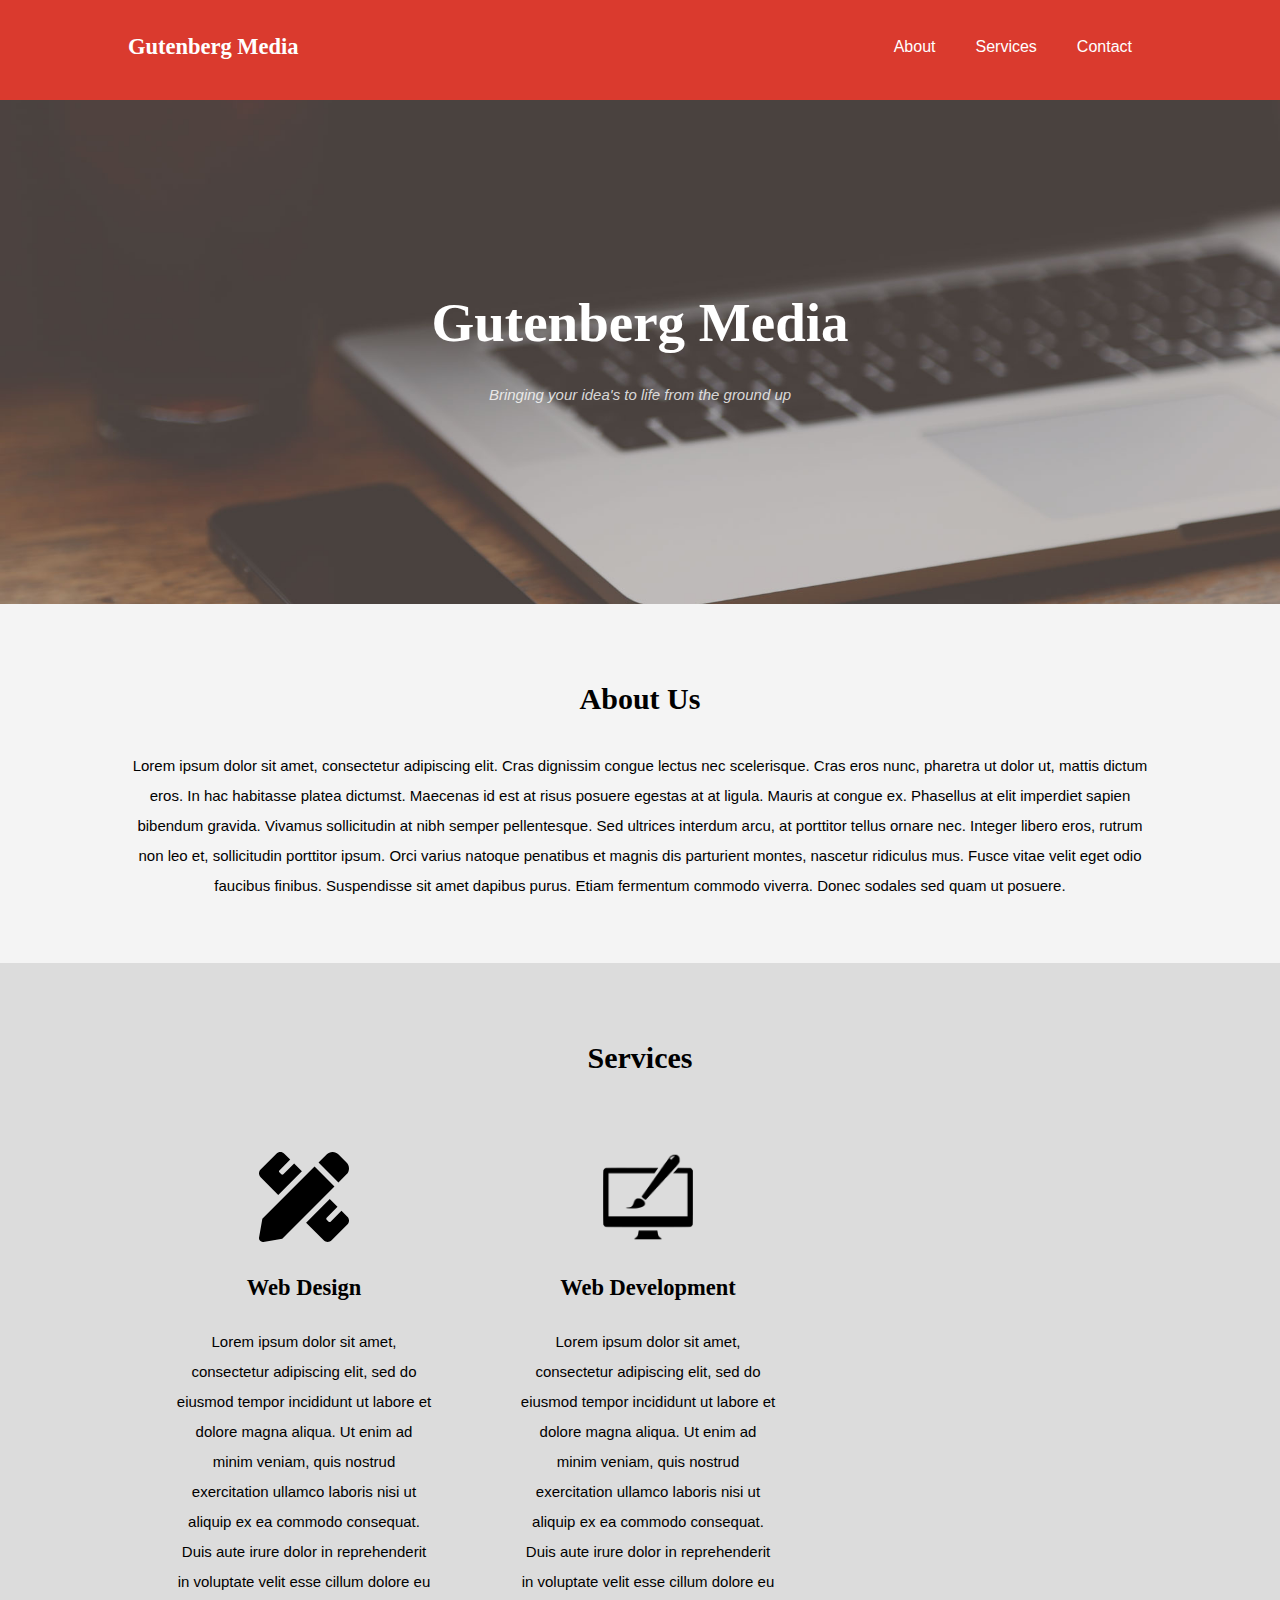
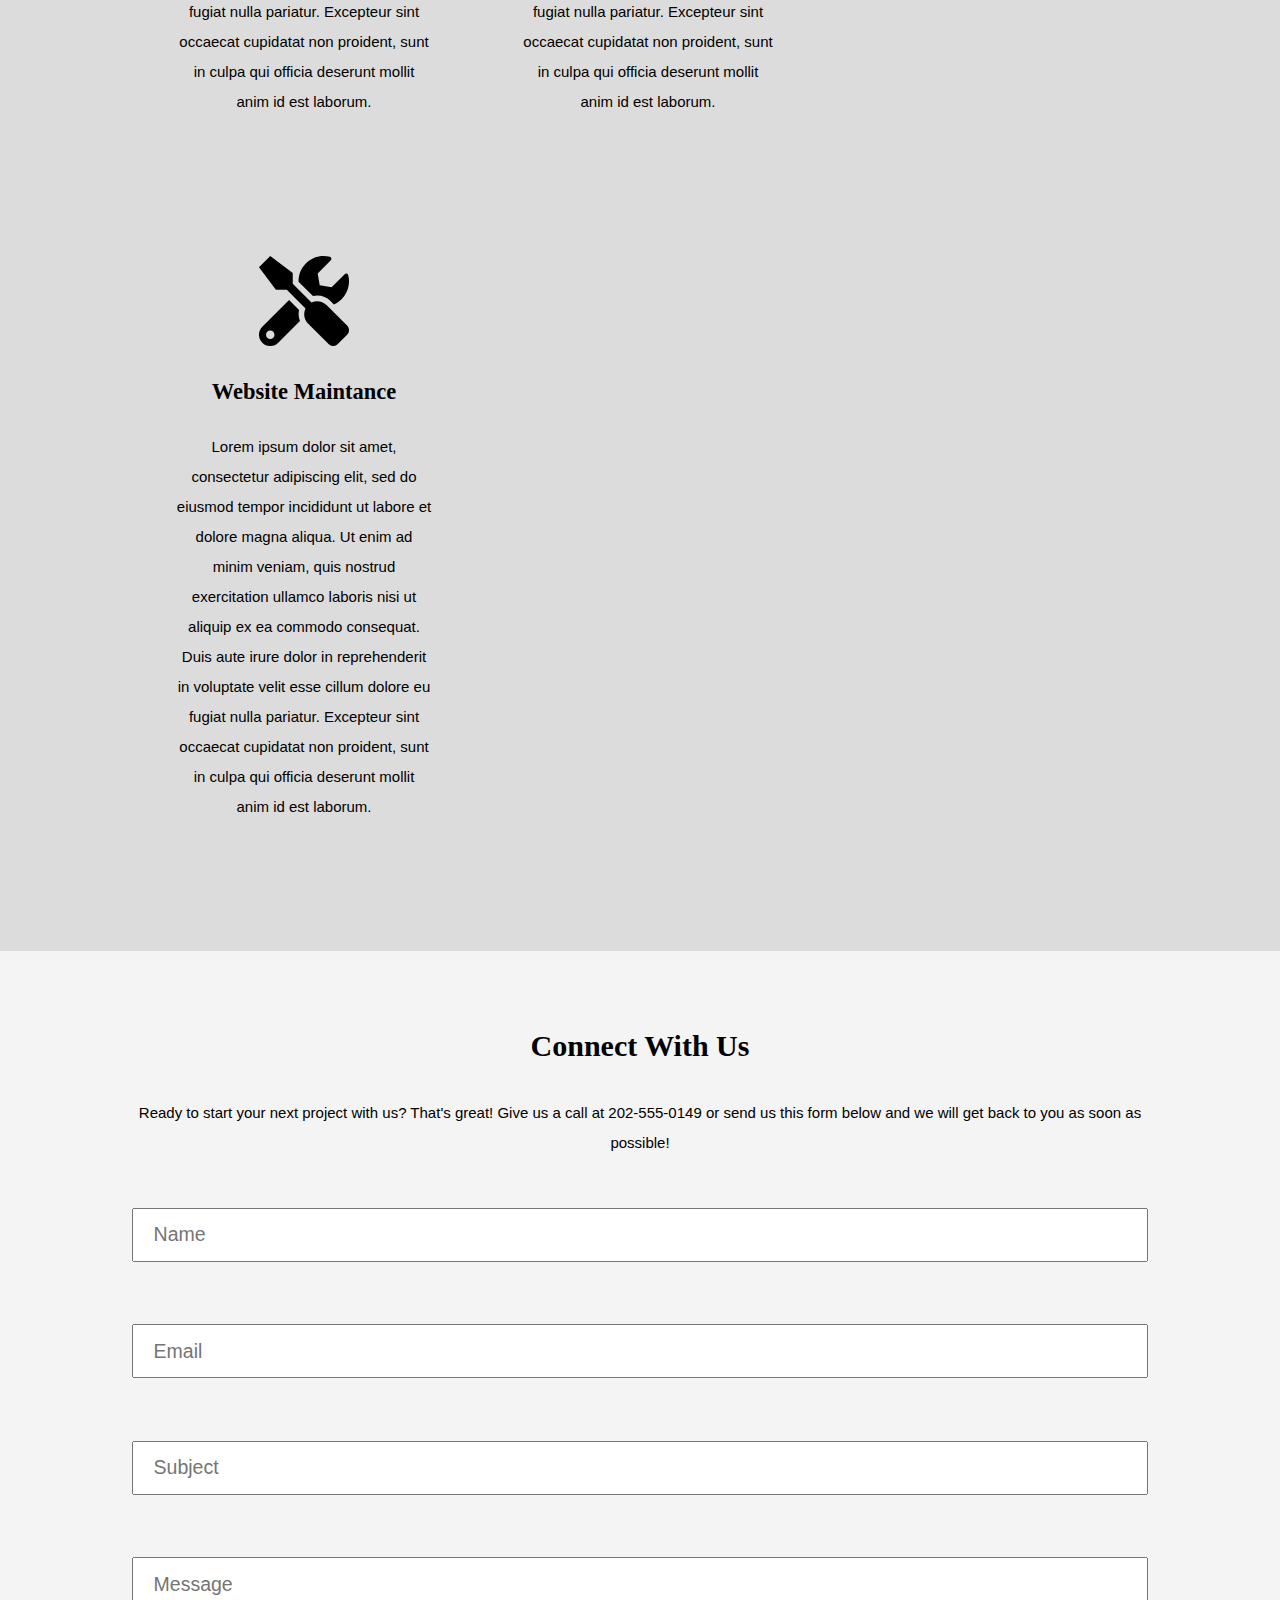
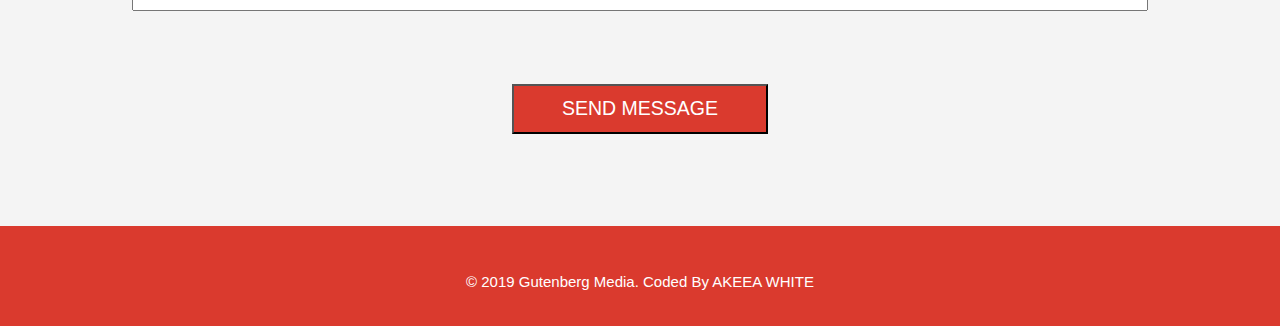
<file: gutenbergmedia/index.html>
<!DOCTYPE html>
<html lang="zxx">
    <!--
    Created By: Akeea White
    Date: 2/28/2019
    Purpose:
    This faux agency website is intended to demonstrate my understanding of creating a simple 
    and clean website without the use of javascript and/or any related framework or library.
    -->
    <head>
        <meta charset="utf-8">
        <meta name="viewport" content="width=device-width">
        <meta name="description" content="This faux agency website is intended to demonstrate my understanding of creating a simple 
        and clean website without the use of javascript and/or any related framework or library.">
        <meta name="author" content="Akeea White">
        <title>Gutenberg Media</title>
        <link rel='stylesheet' href='css/styles.css'/>
    </head>
    <body> 
        <header>
            <div class="container">
              <div id="logo">
                <h2>Gutenberg Media</h2>
              </div>
              <nav>
                <ul>
                  <li><a href="#about">About</a></li>
                  <li><a href="#services">Services</a></li>
                  <li><a href="#contact">Contact</a></li>
                </ul>
              </nav>
            </div>
          </header>
          <section id="landingPage">
            <div class="container">  
                <h1>Gutenberg Media</h1>
                <p class="text-faded">Bringing your idea's to life from the ground up</p>
            </div>
         </section>

         
        <section id="about">
            <div class="container">
                <h2>About Us</h2>
              <p>
                Lorem ipsum dolor sit amet, consectetur adipiscing elit. Cras dignissim congue lectus nec scelerisque. Cras eros nunc, pharetra ut dolor ut, mattis dictum eros. 
                In hac habitasse platea dictumst. Maecenas id est at risus posuere egestas at at ligula. Mauris at congue ex. 
                Phasellus at elit imperdiet sapien bibendum gravida. Vivamus sollicitudin at nibh semper pellentesque. 
                Sed ultrices interdum arcu, at porttitor tellus ornare nec. 
                Integer libero eros, rutrum non leo et, sollicitudin porttitor ipsum. 
                Orci varius natoque penatibus et magnis dis parturient montes, nascetur ridiculus mus. 
                Fusce vitae velit eget odio faucibus finibus. Suspendisse sit amet dapibus purus. 
                Etiam fermentum commodo viverra. Donec sodales sed quam ut posuere.
              </p>
           </div>
        </section><!--About Us-->
        <section id="services">
            <div class="container">
                <h2>Services</h2>
            </div>
            <div class="container">
              <div class="box">
                <img src="svgs/pencil-ruler.svg" alt="logo">
                <h3>Web Design</h3>
              <p class="text-muted mb-0">
                Lorem ipsum dolor sit amet, consectetur adipiscing elit, 
                sed do eiusmod tempor incididunt ut labore et dolore magna aliqua. Ut enim ad minim veniam, quis 
                nostrud exercitation ullamco laboris nisi ut aliquip ex ea commodo consequat. 
                Duis aute irure dolor in reprehenderit in voluptate velit esse cillum dolore eu fugiat nulla pariatur. 
                Excepteur sint occaecat cupidatat non proident, sunt in culpa qui officia deserunt mollit anim id est laborum.
              </p>
            </div>
                <div class="box">
                <img src="img/logo_brush.png" alt="logo">
                <h3>Web Development</h3>
              <p class="text-muted mb-0">
                Lorem ipsum dolor sit amet, consectetur adipiscing elit, 
                sed do eiusmod tempor incididunt ut labore et dolore magna aliqua. Ut enim ad minim veniam, quis 
                nostrud exercitation ullamco laboris nisi ut aliquip ex ea commodo consequat. 
                Duis aute irure dolor in reprehenderit in voluptate velit esse cillum dolore eu fugiat nulla pariatur. 
                Excepteur sint occaecat cupidatat non proident, sunt in culpa qui officia deserunt mollit anim id est laborum.
              </p>
              </div>
                <div class="box">
                <img src="svgs/tools.svg" alt="logo">
                <h3>Website Maintance</h3>
              <p class="text-muted mb-0">
                Lorem ipsum dolor sit amet, consectetur adipiscing elit, 
                sed do eiusmod tempor incididunt ut labore et dolore magna aliqua. Ut enim ad minim veniam, quis 
                nostrud exercitation ullamco laboris nisi ut aliquip ex ea commodo consequat. 
                Duis aute irure dolor in reprehenderit in voluptate velit esse cillum dolore eu fugiat nulla pariatur. 
                Excepteur sint occaecat cupidatat non proident, sunt in culpa qui officia deserunt mollit anim id est laborum.
              </p>
            </div>
            </div>
        </section><!--Services-->
        <section id="contact">
            <div class="container">
                <div>
                  <h2>Connect With Us</h2>
                  <p class="mb-5">Ready to start your next project with us? That's great! 
                    Give us a call at 202-555-0149 or send us this form below and we will get back to you as soon as possible!
                  </p>
                </div>
                <form action="#" method="POST" name="contactForm"> <!--role=form-->
                  <div class="form-group">
                    <!--<label for="contactName">NAME*</label>-->
                    <input type="text" id="contactName" name="fullname" placeholder="Name">
                    </div>
                    <br>
                    <div class="form-group">
                    <!--<label for="contactMail">EMAIL*</label>-->
                    <input type="text" id="contactMail" name="email" placeholder="Email">
                    </div>
                    <br>
                    <div class="form-group">
                    <!--<label for="contactSub">SUBJECT*</label>-->
                    <input type="text" id="contactSub" name="subject" placeholder="Subject">
                    </div>
                    <br>
                    <div class="form-group">
                    <!--<label for="contactMessage">MESSAGE*</label>-->
                    <input type="text" class="message" id="contactMessage" name="message" placeholder="Message">
                    </div>
                    <!--<p>Star (*) denotes required fields</p>--><!--Include a class-->
                    <br>
                    <div class="form-group">
                    <input type="button" class="send" id="contactSend" value="SEND MESSAGE">
                    </div>
                </form>          
            </div>
        </section><!--Contact-->
        <footer>
            <div class="container">
                <p>&copy; 2019 Gutenberg Media. Coded By <a href="../index.html">AKEEA WHITE</a></p>

            </div>
        </footer>
    </body>
</html>
</file>
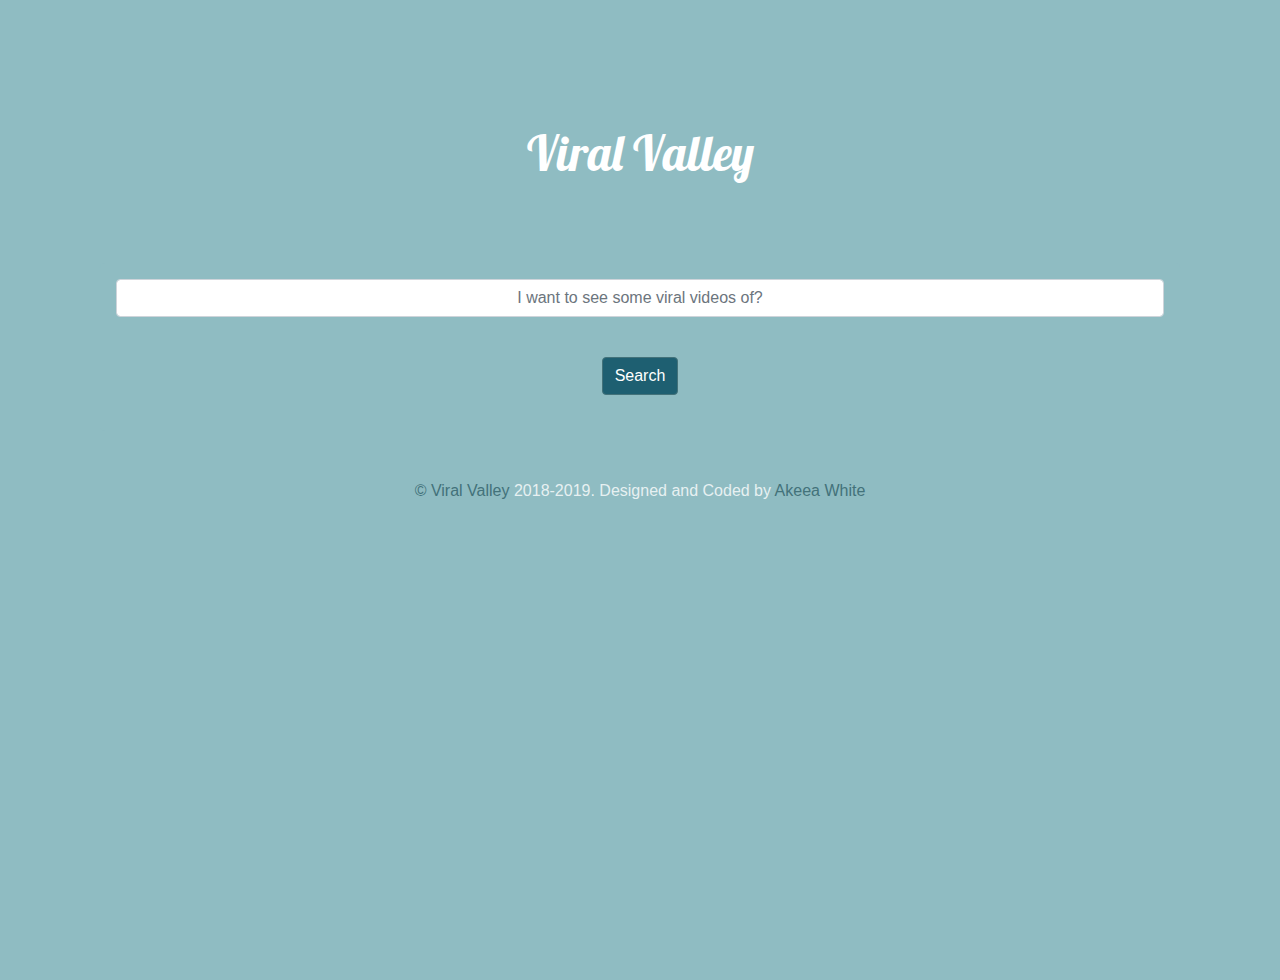
<file: viralvalley/index.html>
<!DOCTYPE html>
<html lang="en">  
<head>
    <meta charset="utf-8">
    <meta http-equiv="X-UA-Compatible" content="IE=edge">
    <meta name="viewport" content="width=device-width,initial-scale=1,maximum-scale=1,user-scalable=yes">  
    <meta name="HandheldFriendly" content="true">  
    <title>Viral Valley || Find The Best Viral Videos in Seconds</title>        
    <!-- Bootstrap core CSS -->
    <link href="css/bootstrap.min.css" rel="stylesheet">
    <!-- Plugin CSS -->
    <link href="https://fonts.googleapis.com/css?family=Lobster" rel="stylesheet">
    <!-- Custom CSS -->
    <link href="css/style.css" rel="stylesheet">
</head>
<!--
    Title: index.html (Viral Valley)
    Coded By: Akeea White
    Date Modified: 2/28/19
    Purpose:
    Viral Valley is a web application that uses the YouTube API (v3) 
    to find the most watch videos from any keyword you type in. 
    The page dynamically changes on submit, and fully responsive.
    Modification(s) as of 2/28/19: Added Viral Valley anchor tag to footer.
-->  
<body>
<!--Header-->
<header class="header clearfix">
    <div class="container my-auto text-center">
        <div class="row">
            <div class="col-md-12 mx-auto">
                <h1><a href="index.html">Viral Valley</a></h1>
            </div>
        </div>
    </div>
</header>

<!--Main Section-->
<div class="main">
    <div class="container">
        <div class="row">
            <div class="col-md-12 text-center">
                    <div class="jumbotron">
                    <!--<h4 class="text-center">I want to see some viral videos of?</h4>-->
                    <!--<div id="error"></div>-->
                    <input id="query" class="form-control text-center" placeholder="I want to see some viral videos of?" type="text"/>
                    <div class="container">
                        <div class="row">
                          <div class="col-md-12 text-center btn-spc">
                            <button onclick="search()" class="btn btn-primary btn-xl text-center">Search</button>
                          </div>
                        </div>
                      </div>
                    </div>
               </div>
            </div>
        </div>
    <div class="container">
        <div class="row">
            <div class="col-md-12 mt-2">
                <div id="response"></div>
            </div>
        </div>
    </div>
</div>

<footer>
    <div class="container">
        <div class="row">
            <div class="col-md-12 text-center">
                <p class="section-heading text-faded footer-text"><a id="logo" href="#">&copy; Viral Valley</a> 2018-2019. Designed and Coded by <a href="../index.html" class="text-faded">Akeea White</a></p>
            </div>
        </div>
    </div>
</footer>

<!-- Custom JavaScript -->
<script src="js/search.js"></script>

<!-- Plugin JavaScript -->
<script src="https://code.jquery.com/jquery-3.3.1.min.js" integrity="sha256-FgpCb/KJQlLNfOu91ta32o/NMZxltwRo8QtmkMRdAu8=" crossorigin="anonymous"></script>
<script src="https://apis.google.com/js/client.js?onload=onClientLoad"></script>

<!-- Bootstrap core JS -->
<script src="js/bootstrap.min.js"></script>

</body>
</html>
</file>
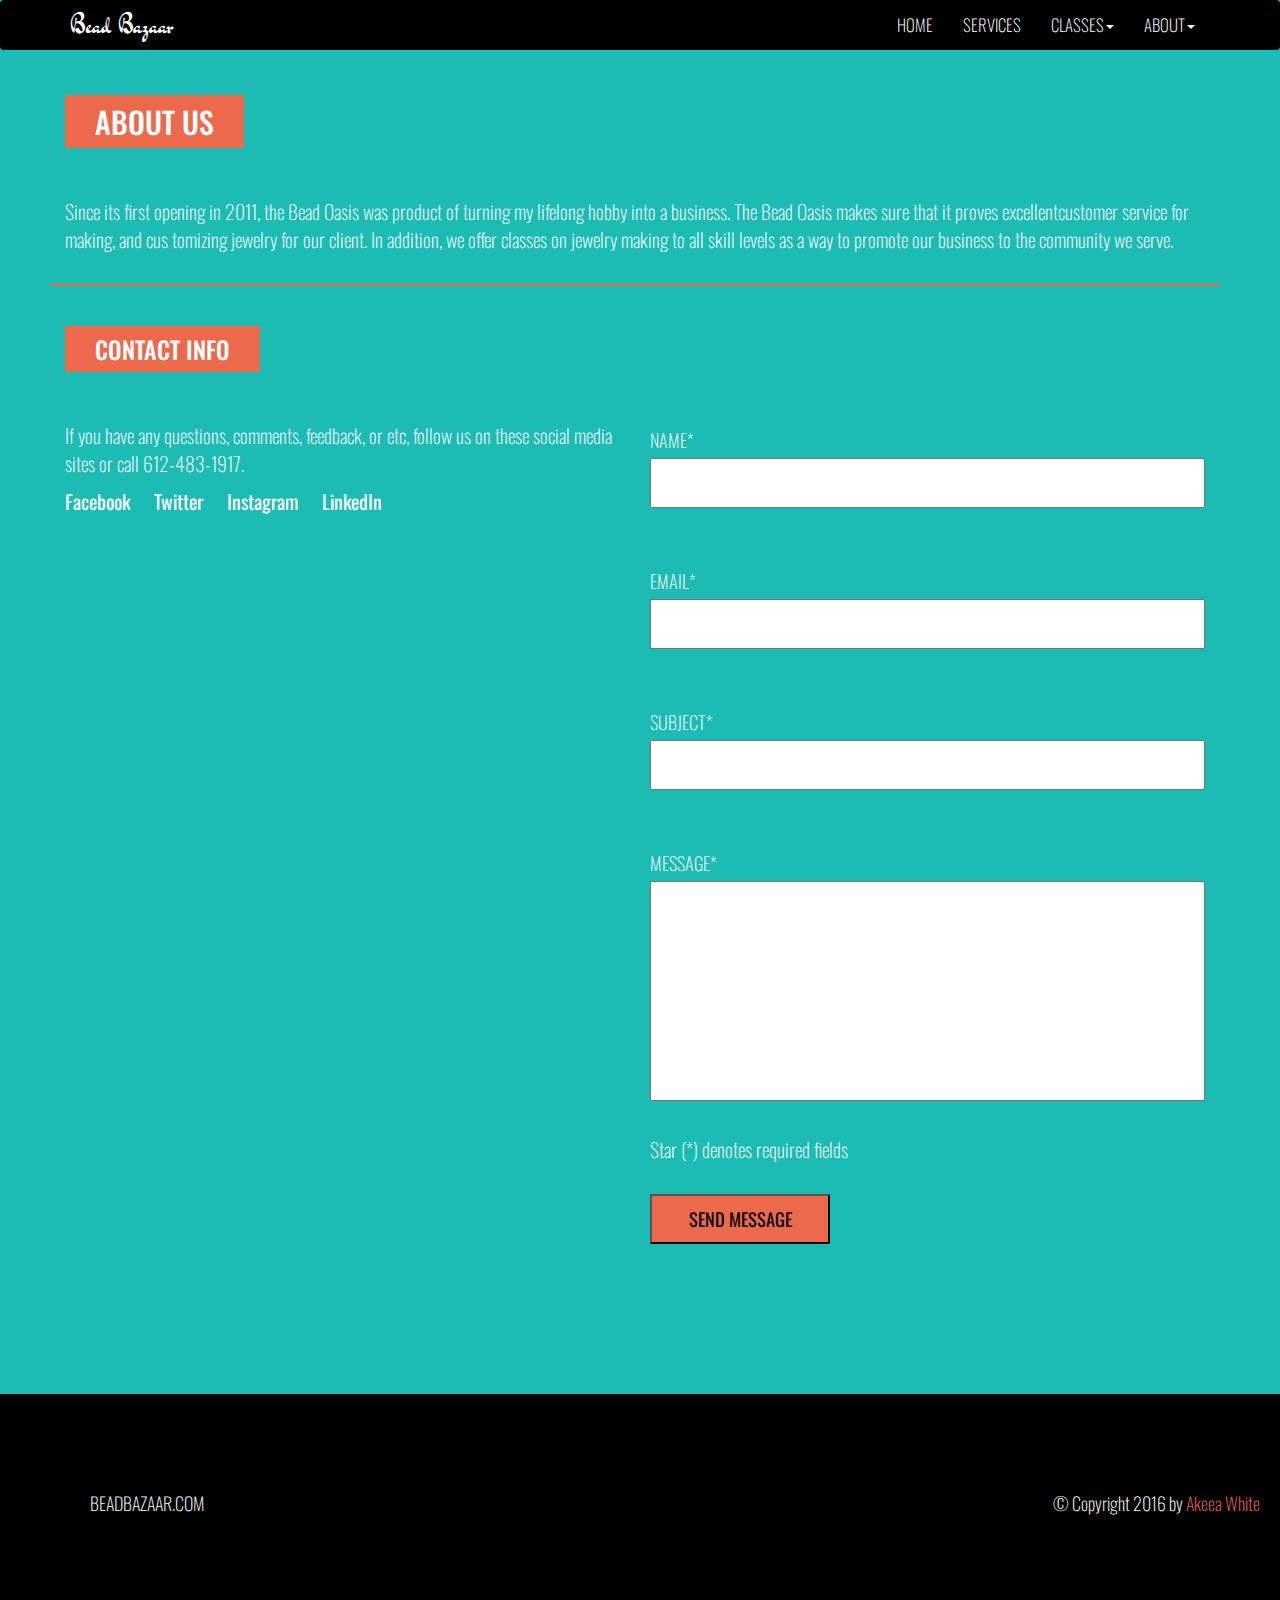
<file: beadbazaar/about.html>
<!DOCTYPE html>
<html lang="en">
<head>
<meta charset="utf-8">
<meta http-equiv="X-UA-Compatible" content="IE=edge">
<meta name="viewport" content="width=device-width, initial-scale=1">
<!-- The above 3 meta tags *must* come first in the head; any other head content must come *after* these tags -->
<title>Bead Bazaar</title>

<!-- Bootstrap and more links -->
<link href="css/bootstrap.css" rel="stylesheet">
<link href="css/lightbox.min.css" rel="stylesheet">
<link href="css/bootstrap-glyphicons.css" rel="stylesheet">
<link rel="stylesheet" href="https://use.fontawesome.com/releases/v5.6.3/css/all.css" integrity="sha384-UHRtZLI+pbxtHCWp1t77Bi1L4ZtiqrqD80Kn4Z8NTSRyMA2Fd33n5dQ8lWUE00s/" crossorigin="anonymous">
<link href="https://fonts.googleapis.com/css?family=Oswald" rel="stylesheet">
<link href="https://fonts.googleapis.com/css?family=Dr+Sugiyama" rel="stylesheet">
<!--Custom-->
<link href="css/main.css" rel="stylesheet">

<!-- HTML5 shim and Respond.js for IE8 support of HTML5 elements and media queries -->
<!-- WARNING: Respond.js doesn't work if you view the page via file:// -->
<!--[if lt IE 9]>
<script src="https://oss.maxcdn.com/html5shiv/3.7.2/html5shiv.min.js"></script>
<script src="https://oss.maxcdn.com/respond/1.4.2/respond.min.js"></script>
<![endif]-->
</head>


<body>
<nav class="navbar navbar-default">
    <div class="container">
      <div class="navbar-header">
        <button type="button" class="navbar-toggle collapsed" data-toggle="collapse" data-target="#bs-example-navbar-collapse-1" aria-expanded="false">
            <span class="sr-only">Toggle navigation</span>
            <span class="icon-bar"></span>
            <span class="icon-bar"></span>
            <span class="icon-bar"></span>
            </button>
        <a href="index.html" class="navbar-brand">Bead Bazaar</a>
      </div><!-- Navbar Header -->

      <div class="collapse navbar-collapse" id="bs-example-navbar-collapse-1">
        <ul class="nav navbar-nav navbar-right">
        <li><a href="index.html">HOME</a>
        <li><a href="services.html">SERVICES</a>
        <li class="dropdown">
        <a href="classes.html" class="dropdown-toggle" data-toggle="dropdown" role="button" aria-haspopup="true" aria-expanded="false">CLASSES<span class="caret"></span></a>
        <ul class="dropdown-menu">
        <li><a href="classes/may.html">May</a></li>
        <li><a href="classes/june.html">June</a></li>
        <li><a href="classes/july.html">July</a></li>
        <li><a href="classes/august.html">August</a></li>
        </ul>
        </li>
        <li class="dropdown">
        <a href="about.html" class="dropdown-toggle" data-toggle="dropdown" role="button" aria-haspopup="true" aria-expanded="false">ABOUT<span class="caret"></span></a>
        <ul class="dropdown-menu">
        <li><a href="about.html">About</a></li>
        <li><a href="about.html#contact">Contact</a></li>
        </ul>
        </li>
        </ul>
        <ul class="nav navbar-nav navbar-right"></ul><!-- /Social Links -->
      </div>
    </div><!-- End Container -->
  </nav><!-- End Navbar -->

<div class="main-content container">
<div class="row">
<!-- ABOUT ME-->
<div class=" container">
<h2 id="about">ABOUT US</h2>
<p>Since its first opening in 2011, the Bead Oasis was product of turning my lifelong hobby into a business. The Bead Oasis makes sure that it proves excellentcustomer service for making, and cus tomizing jewelry for our client. In addition, we offer classes on jewelry making to all skill levels as a way to promote our business
to the community we serve.</p>
</div>
<hr>
<!-- CONTACT -->
      <div class="container">
      <h3 id="contact">CONTACT INFO</h3>
      <div class="row">
        <!-- BLOG -->
        <div class="col-md-6 contact">
        <p>If you have any questions, comments, feedback, or etc, follow us on these social media sites or call 612-483-1917.
        </p>

        <a class="facebook" href="http://facebook.com">Facebook <i class="fab fa-facebook"></i></a>

        <a class="twitter" href="http://twitter.com">Twitter <i class="fab fa-twitter"></i></a>

        <a class="instagram" href="http://instagram.com">Instagram <i class="fab fa-instagram"></i></a>

        <a class="linkedin" href="http://linkedin.com">LinkedIn <i class="fab fa-linkedin"></i></a>
            
        </div>
        <div class="col-md-6">
        <form action="//formspree.io/akeeawhite@gmail.com" method="POST" name="contactForm" onsubmit="return validateText()">
            <div class="form-group">
            <label for="contactName">NAME*</label>
            <input type="text" id="contactName" name="fullname">
            </div>
            <br>
            <div class="form-group">
            <label for="contactMail">EMAIL*</label>
            <input type="text" id="contactMail" name="email">
            </div>
            <br>
            <div class="form-group">
            <label for="contactSub">SUBJECT*</label>
            <input type="text" id="contactSub" name="subject">
            </div>
            <br>
            <div class="form-group">
            <label for="contactMessage">MESSAGE*</label>
            <input type="text" id="contactMessage" class="message" name="message">
            </div>
            <p>Star (*) denotes required fields</p>
            <br>
            <input type="button" class="send" id="contactSend" value="SEND MESSAGE">
        </form> 
        </div>
</div>
</div>
</div>
</div>
    <!--  /MAIN CONTENT-->

<!--Footer-->
<footer>
<div class="container">
  <div class="row">
    <h4 class="pull-left">BEADBAZAAR.COM</h4>
    <h4 class="pull-right">&copy; Copyright 2016 by <a href="../index.html">Akeea White</a></h4>
  </div>
</div>
</footer>
<!-- jQuery (necessary for Bootstrap's JavaScript plugins) -->
<script src="https://ajax.googleapis.com/ajax/libs/jquery/1.11.3/jquery.min.js"></script>
<!-- Include all compiled plugins (below), or include individual files as needed -->
<script src="js/jquery.js"></script>
<script src="js/bootstrap.min.js"></script>
<script src="js/lightbox.js"></script>
<!--custom javascript-->
<script src="js/validation.js"></script>
</body>
</html>
</file>
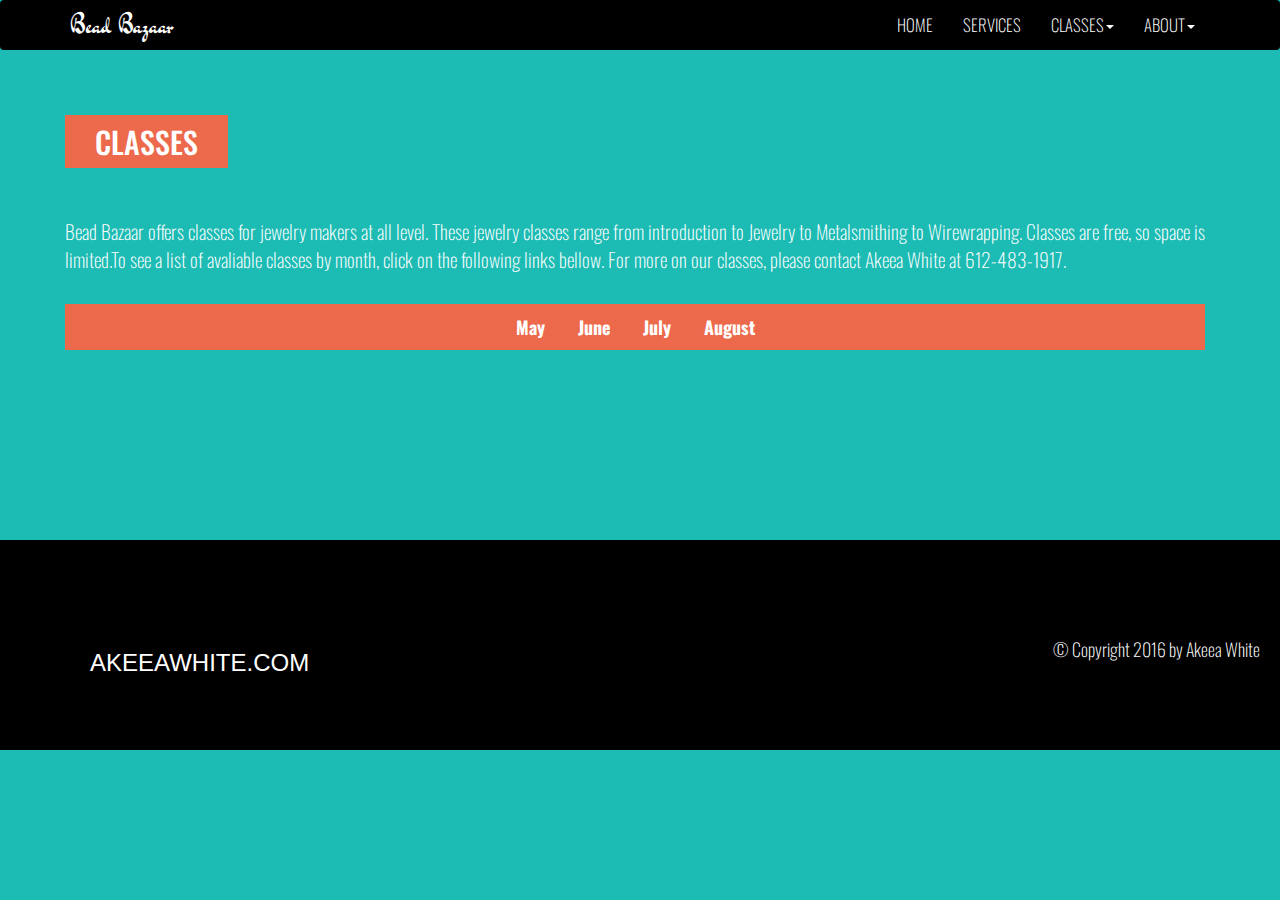
<file: beadbazaar/classes.html>
<!DOCTYPE html>
<html lang="en">
<head>
<meta charset="utf-8">
<meta http-equiv="X-UA-Compatible" content="IE=edge">
<meta name="viewport" content="width=device-width, initial-scale=1">
<!-- The above 3 meta tags *must* come first in the head; any other head content must come *after* these tags -->
<title>Bead Bazaar</title>

<!-- Bootstrap and more links -->
<link href="css/bootstrap.css" rel="stylesheet">
<link href="css/lightbox.min.css" rel="stylesheet">
<link href="css/bootstrap-glyphicons.css" rel="stylesheet">
<link href="https://fonts.googleapis.com/css?family=Dr+Sugiyama" rel="stylesheet">
<link href="https://fonts.googleapis.com/css?family=Oswald" rel="stylesheet">

<!--CUSTOM CSS-->
<link href="css/main.css" rel="stylesheet">

<!-- OTHER CSS-->
<link href="css/animate.css" rel="stylesheet">
<link href="css/carousel.css" rel="stylesheet">

<!-- HTML5 shim and Respond.js for IE8 support of HTML5 elements and media queries -->
<!-- WARNING: Respond.js doesn't work if you view the page via file:// -->
<!--[if lt IE 9]>
<script src="https://oss.maxcdn.com/html5shiv/3.7.2/html5shiv.min.js"></script>
<script src="https://oss.maxcdn.com/respond/1.4.2/respond.min.js"></script>
<![endif]-->
</head>


<body>
<nav class="navbar navbar-default">
    <div class="container">
      <div class="navbar-header">
        <button type="button" class="navbar-toggle collapsed" data-toggle="collapse" data-target="#bs-example-navbar-collapse-1" aria-expanded="false">
            <span class="sr-only">Toggle navigation</span>
            <span class="icon-bar"></span>
            <span class="icon-bar"></span>
            <span class="icon-bar"></span>
            </button>
        <a href="index.html" class="navbar-brand">Bead Bazaar</a>
      </div><!-- Navbar Header -->

      <div class="collapse navbar-collapse" id="bs-example-navbar-collapse-1">
        <ul class="nav navbar-nav navbar-right">
        <li><a href="index.html">HOME</a>
        <li><a href="#events">SERVICES</a>
        <li class="dropdown">
        <a href="classes.html" class="dropdown-toggle" data-toggle="dropdown" role="button" aria-haspopup="true" aria-expanded="false">CLASSES<span class="caret"></span></a>
        <ul class="dropdown-menu">
        <li><a href="classes/may.html">May</a></li>
        <li><a href="classes/june.html">June</a></li>
        <li><a href="classes/july.html">July</a></li>
        <li><a href="classes/august.html">August</a></li>
        </ul>
        </li>
        <li class="dropdown">
        <a href="about.html" class="dropdown-toggle" data-toggle="dropdown" role="button" aria-haspopup="true" aria-expanded="false">ABOUT<span class="caret"></span></a>
        <ul class="dropdown-menu">
        <li><a href="about.html">About</a></li>
        </ul>
        </li>
        </ul>
      </div>
    </div><!-- End Container -->
  </nav><!-- End Navbar -->

<div class="main-content container">
      <div class="row">
      <!-- ABOUT ME-->
        <div class="classes container">
        <h2>CLASSES</h2>
        <p>Bead Bazaar offers classes for jewelry makers at all level. 
        These jewelry classes range from introduction to Jewelry to Metalsmithing to Wirewrapping.
        Classes are free, so space is limited.To see a list of avaliable classes by month, 
        click on the following links bellow.
        For more on our classes, please contact Akeea White at 612-483-1917.</p>
        <br>
        <div class="btn-group-wrap btn-group-custom">
        <div class="btn-group">
        <a href="classes/may.html" class="btn btn-lg btn-custom">May</a>
        <a href="classes/june.html" class="btn btn-lg btn-custom">June</a>
        <a href="classes/july.html" class="btn btn-lg btn-custom">July</a>
        <a href="classes/august.html" class="btn btn-lg btn-custom">August</a>
        </div>
        </div>
    </div>
    </div>
</div>
    <!--  /MAIN CONTENT-->

<!--Footer-->
<footer>
<div class="container">
  <div class="row">
    <h3 class="pull-left">AKEEAWHITE.COM</h3>
    <h4 class="pull-right">&copy; Copyright 2016 by Akeea White</h4>
  </div>
</div>
</footer>
<!-- jQuery (necessary for Bootstrap's JavaScript plugins) -->
<script src="https://ajax.googleapis.com/ajax/libs/jquery/1.11.3/jquery.min.js"></script>
<!-- Include all compiled plugins (below), or include individual files as needed -->
<script src="js/bootstrap.js"></script>
<script src="js/lightbox.js"></script>
<script src="js/jquery.js"></script>
<!--<script src="js/lity.js"></script>-->
<script src="js/validation.js"></script>
</body>
</html>
</file>
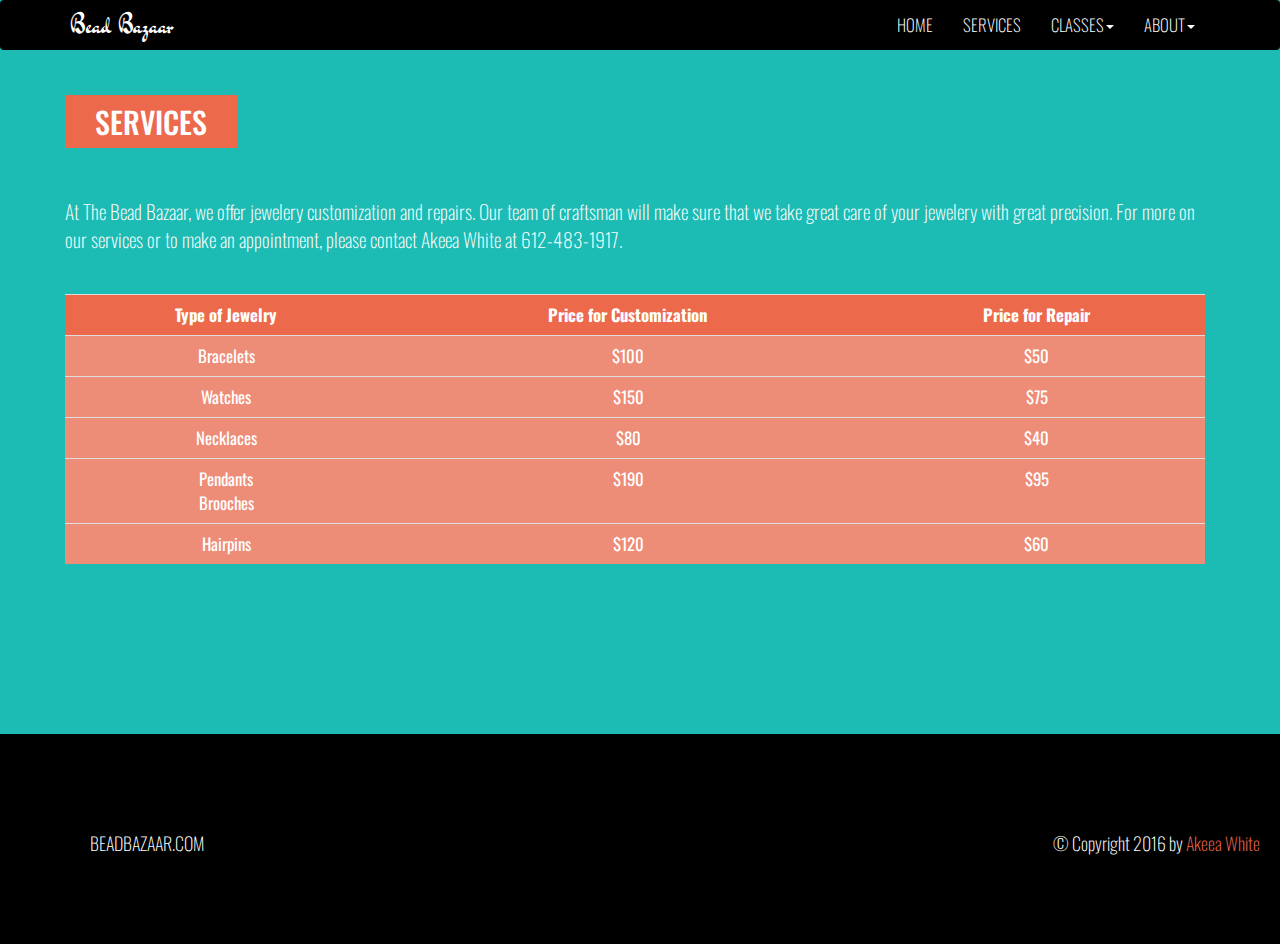
<file: beadbazaar/services.html>
<!DOCTYPE html>
<html lang="en">
<head>
<meta charset="utf-8">
<meta http-equiv="X-UA-Compatible" content="IE=edge">
<meta name="viewport" content="width=device-width, initial-scale=1">
<!-- The above 3 meta tags *must* come first in the head; any other head content must come *after* these tags -->
<title>Bead Bazaar</title>

<!-- Bootstrap and more links -->
<link href="css/bootstrap.css" rel="stylesheet">
<link href="css/lightbox.min.css" rel="stylesheet">
<link href="css/bootstrap-glyphicons.css" rel="stylesheet">
<link href="css/font-awesome.css" rel="stylesheet">
<link href="https://fonts.googleapis.com/css?family=Oswald" rel="stylesheet">
<link href="https://fonts.googleapis.com/css?family=Dr+Sugiyama" rel="stylesheet">
<!--Custom-->
<link href="css/main.css" rel="stylesheet">

<!-- HTML5 shim and Respond.js for IE8 support of HTML5 elements and media queries -->
<!-- WARNING: Respond.js doesn't work if you view the page via file:// -->
<!--[if lt IE 9]>
<script src="https://oss.maxcdn.com/html5shiv/3.7.2/html5shiv.min.js"></script>
<script src="https://oss.maxcdn.com/respond/1.4.2/respond.min.js"></script>
<![endif]-->
</head>


<body>
<nav class="navbar navbar-default">
    <div class="container">
      <div class="navbar-header">
        <button type="button" class="navbar-toggle collapsed" data-toggle="collapse" data-target="#bs-example-navbar-collapse-1" aria-expanded="false">
            <span class="sr-only">Toggle navigation</span>
            <span class="icon-bar"></span>
            <span class="icon-bar"></span>
            <span class="icon-bar"></span>
            </button>
        <a href="index.html" class="navbar-brand">Bead Bazaar</a>
      </div><!-- Navbar Header -->

      <div class="collapse navbar-collapse" id="bs-example-navbar-collapse-1">
        <ul class="nav navbar-nav navbar-right">
        <li><a href="index.html">HOME</a>
        <li><a href="services.html">SERVICES</a>
        <li class="dropdown">
        <a href="classes.html" class="dropdown-toggle" data-toggle="dropdown" role="button" aria-haspopup="true" aria-expanded="false">CLASSES<span class="caret"></span></a>
        <ul class="dropdown-menu">
        <li><a href="classes/may.html">May</a></li>
        <li><a href="classes/june.html">June</a></li>
        <li><a href="classes/july.html">July</a></li>
        <li><a href="classes/august.html">August</a></li>
        </ul>
        </li>
        <li class="dropdown">
        <a href="about.html" class="dropdown-toggle" data-toggle="dropdown" role="button" aria-haspopup="true" aria-expanded="false">ABOUT<span class="caret"></span></a>
        <ul class="dropdown-menu">
        <li><a href="about.html">About</a></li>
        <li><a href="about.html#contact">Contact</a></li>
        </ul>
        </li>
        </ul>
        <ul class="nav navbar-nav navbar-right"></ul><!-- /Social Links -->
      </div>
    </div><!-- End Container -->
  </nav><!-- End Navbar -->

<div class="main-content container">
<div class="row">
<!-- ABOUT ME-->
<div class="services container">
<h2 id="about">SERVICES</h2>

<p>At The Bead Bazaar, we offer jewelery customization and repairs. 
   Our team of craftsman will make sure that we take great care of your jewelery with great precision.
   For more on our services or to make an appointment, please contact Akeea White at 612-483-1917.
</p>

<table class="table">
<tr>
    <th>Type of Jewelry</th>
    <th>Price for Customization</th>
    <th>Price for Repair</th>
</tr>
<tr>
    <td>Bracelets</td>
    <td>$100</td>
    <td>$50</td>
</tr>
<tr>
    <td>Watches</td>
    <td>$150</td>
    <td>$75</td>
</tr>
<tr>
    <td>Necklaces</td>
    <td>$80</td>
    <td>$40</td>
</tr>
<tr>
    <td>Pendants<br>
        Brooches<br>
    </td>
    <td>$190</td>
    <td>$95</td>
</tr>
<tr>
    <td>Hairpins</td>
    <td>$120</td>
    <td>$60</td>
</tr>
</table> 


</div>
</div>
</div>
<!--  /MAIN CONTENT-->

<!--Footer-->
<footer>
<div class="container">
  <div class="row">
    <h4 class="pull-left">BEADBAZAAR.COM</h4>
    <h4 class="pull-right">&copy; Copyright 2016 by <a href="../index.html">Akeea White</a></h4>
  </div>
</div>
</footer>
<!-- jQuery (necessary for Bootstrap's JavaScript plugins) -->
<script src="https://ajax.googleapis.com/ajax/libs/jquery/1.11.3/jquery.min.js"></script>
<!-- Include all compiled plugins (below), or include individual files as needed -->
<script src="js/bootstrap.js"></script>
<script src="js/lightbox.js"></script>
<script src="js/jquery.js"></script>
<!--Custom JavaScript-->
<script src="js/validation.js"></script>
</body>
</html>
</file>
<file: css/style.css>
/*
Original Code By: David Miller at Blackrock Digital.
Modified By: Akeea White
Last Modified Date: 2/28/2019
*/

/*Universal Selectors*/
body,html{width:100%;height:100%;}

body {
    font-family: Merriweather,'Helvetica Neue',Arial,sans-serif;
}

h1, h2, h3, h4, h5, h6 {
    font-family: 'Roboto','Helvetica Neue',Arial,sans-serif;
}

hr {
    border-color: #8EAD84;
    max-width: 50px;
    border-width: 3px;
}

hr.light{border-color:#fff}


a{
    color:#8EAD84;
    -webkit-transition:all .2s;
    transition:all .2s
}

a:hover{color:#8EAD84;}

h1,h2,h3,h4,h5,h6{font-family:'Roboto','Helvetica Neue',Arial,sans-serif;}

ul {
    padding-left: 0px;
}

li {
    list-style-type: none;
    margin: 20px 0px;
}

img {
    width: 100%;
    margin-top: 30px;
}

.fta-custom {
    color:rgba(255,255,255,.6);
}

.fta-custom:hover {
    color: #4A3777;
    text-decoration: none;
}

i.text-custom {
    color: #8EAD84;
}


/*Navigation*/

.logo {
    width: 50px;
}

#mainNav {
    font-family: 'Roboto','Helvetica Neue',Arial,sans-serif;
}

#mainNav.navbar-brand {
    font-weight: 700;
    text-transform: uppercase;
    color: #8EAD84;
    font-family: 'Roboto','Helvetica Neue',Arial,sans-serif;
}

#mainNav .navbar-shrink .navbar-brand {
    color: #8EAD84;
}

#mainNav .navbar-nav>li.nav-item>a.nav-link.active, 
#mainNav .navbar-nav>li.nav-item>a.nav-link:focus.active {
    color: #8EAD84;
    background-color: transparent;
}

#mainNav .navbar-shrink .navbar-nav>li.nav-item>a.nav-link:focus:hover, 
#mainNav .navbar-shrink .navbar-nav>li.nav-item>a.nav-link:hover {
    color: #8EAD84;
}

.text-faded{color:rgba(255,255,255,.7)}

#mainNav{
    border-bottom:1px solid rgba(33,37,41,.08);
    background-color:#fff;font-family:'Roboto','Helvetica Neue',Arial,sans-serif;
    -webkit-transition:all .2s;
    transition:all .2s;
}

#mainNav .navbar-brand{
    font-weight:700;
    text-transform:uppercase;
    color:#8EAD84;
    font-family:'Roboto','Helvetica Neue',Arial,sans-serif;
}

#mainNav .navbar-brand:focus,
#mainNav .navbar-brand:hover{
    color:#8EAD84;
}

#mainNav .navbar-nav>li.nav-item>a.nav-link,
#mainNav .navbar-nav>li.nav-item>a.nav-link:focus{
    font-size:.9rem;
    font-weight:700;
    text-transform:uppercase;
    color:#212529;
}

#mainNav .navbar-nav>li.nav-item>a.nav-link:focus:hover,
#mainNav .navbar-nav>li.nav-item>a.nav-link:hover{
    color:#8EAD84;
}
#mainNav .navbar-nav>li.nav-item>a.nav-link.active,
#mainNav .navbar-nav>li.nav-item>a.nav-link:focus.active{
    color:#8EAD84;
    background-color:transparent;
}

#mainNav .navbar-nav>li.nav-item>a.nav-link.active:hover,
#mainNav .navbar-nav>li.nav-item>a.nav-link:focus.active:hover{
    background-color:transparent;
}

@media (min-width:992px){
    #mainNav{background-color:transparent;}
    #mainNav .navbar-brand{color:rgba(255,255,255,.6);}
    #mainNav .navbar-brand:focus,
    #mainNav .navbar-brand:hover{color:#fff;}
    #mainNav .navbar-nav>li.nav-item>a.nav-link{padding:.5rem 1rem;}
    #mainNav .navbar-nav>li.nav-item>a.nav-link,
    #mainNav .navbar-nav>li.nav-item>a.nav-link:focus{color:rgba(255,255,255,.6);}
    #mainNav .navbar-nav>li.nav-item>a.nav-link:focus:hover,
    #mainNav .navbar-nav>li.nav-item>a.nav-link:hover{color:#fff;}
    #mainNav.navbar-shrink{border-bottom:1px solid rgba(33,37,41,.3);background-color:#fff;}
    #mainNav.navbar-shrink .navbar-brand{color:#8EAD84;}
    #mainNav.navbar-shrink .navbar-brand:focus,
    #mainNav.navbar-shrink .navbar-brand:hover{color:#8EAD84;}
    #mainNav.navbar-shrink .navbar-nav>li.nav-item>a.nav-link,
    #mainNav.navbar-shrink .navbar-nav>li.nav-item>a.nav-link:focus{color:#212529;}
    #mainNav.navbar-shrink .navbar-nav>li.nav-item>a.nav-link:focus:hover,
    #mainNav.navbar-shrink .navbar-nav>li.nav-item>a.nav-link:hover{color:#8EAD84;}
}


/*Header*/
header.masthead {
    padding-top: 10rem;
    padding-bottom: calc(10rem - 56px);
    background-image: url(../img/forest-darker.jpg); /*Source: darkmoon1968 on Pixabay*/
    background-position: center center;
    background-size: cover;
}

header.masthead hr{
    margin-top:30px;margin-bottom:30px;
}

header.masthead h1{font-size:2rem;}

header.masthead p{font-weight:300;}

@media (min-width:768px){header.masthead p{font-size:1.15rem;} }
@media (min-width:992px){
    header.masthead{
        height:100vh;
        min-height:650px;
        padding-top:0;
        padding-bottom:0;
    }
    header.masthead h1{font-size:3rem;}
}
@media (min-width:1200px){header.masthead h1{font-size:4rem}}


/*Section*/
section {padding:8rem 0;}

section p {
    line-height: 30px;
    margin-top: 15px;
}

.section-heading{margin-top:0;}

.bg-prime {background-color: #8EAD84!important;}

/*Buttons*/
.btn-main {
    background-color: #8EAD84;
    color: #fff;
}

.btn-main:hover,
.btn-light:hover {
    background-color: #4A3777;
    color: #fff;
}

.btn{
    font-weight:700;
    text-transform:uppercase;
    border:none;
    border-radius:300px;
    font-family:'Open Sans','Helvetica Neue',Arial,sans-serif;
}

.btn-xl{padding:1rem 2rem;}

.btn-custom-primary:active,
.btn-custom-primary:focus,
.btn-custom-primary:hover{
    color:#fff;
    background-color:#8EAD84!important;
}

.btn-custom-primary:active,.btn-custom-primary:focus{
    -webkit-box-shadow:0 0 0 .2rem rgba(142,173,132,.5)!important;
    box-shadow:0 0 0 .2rem rgba(142,173,132,.5)!important;
}

/*Portfolio Section*/
.portfolio-btn1{
    margin: 15px 50px 30px;
}

.portfolio-btn2{
    margin: 15px 50px 30px 50px;
}


/*Skillset Section*/
.skill-icon {color: #8EAD84;}


#skill-button{
    margin-top: 10px;
}

#skill-header{
    margin-top: 100px;
}

/*Connect Section*/
.connect {
    margin: 5px 14px 0;
}

.text-custom{color:#8EAD84;}

.text-custom:hover {color:#4A3777;}


/*Footer*/
footer p {padding: 50px 0;}

.footer-text {font-family: 'Roboto','Helvetica Neue',Arial,sans-serif;}

/*Cross Browser Compatiable selectors*/
::-moz-selection{
    color:#fff;
    background:#212529;
    text-shadow:none;
}

::selection{
    color:#fff;
    background:#212529;
    text-shadow:none;
}

img::-moz-selection{color:#fff;background:0 0;}
img::selection{color:#fff;background:0 0;}
img::-moz-selection{color:#fff;background:0 0;}
</file>
<file: beadbazaar/css/carousel.css>
/* GLOBAL STYLES
-------------------------------------------------- */
/* Padding below the footer and lighter body text */

body {
  padding-bottom: 40px;
  color: #5a5a5a;
}


/* CUSTOMIZE THE NAVBAR
-------------------------------------------------- */

/* Special class on .container surrounding .navbar, used for positioning it into place. */
.navbar-wrapper {
  position: absolute;
  top: 0;
  right: 0;
  left: 0;
  z-index: 20;
}

/* Flip around the padding for proper display in narrow viewports */
.navbar-wrapper > .container {
  padding-right: 0;
  padding-left: 0;
}
.navbar-wrapper .navbar {
  padding-right: 15px;
  padding-left: 15px;
}
.navbar-wrapper .navbar .container {
  width: auto;
}


/* CUSTOMIZE THE CAROUSEL
-------------------------------------------------- */

/* Carousel base class */
.carousel {
  height: 500px;
  /*margin-bottom: 60px;*/
}
/* Since positioning the image, we need to help out the caption */
.carousel-caption {
  z-index: 10;
}

/* Declare heights because of positioning of img element */
.carousel .item {
  height: 500px;
  background-color: #777;
}
.carousel-inner > .item > img {
  position: absolute;
  top: 0;
  left: 0;
  min-width: 100%;
  height: 500px;
}


/* MARKETING CONTENT
-------------------------------------------------- */

/* Center align the text within the three columns below the carousel */
.marketing .col-lg-4 {
  margin-bottom: 20px;
  text-align: center;
}
.marketing h2 {
  font-weight: normal;
}
.marketing .col-lg-4 p {
  margin-right: 10px;
  margin-left: 10px;
}


/* Featurettes
------------------------- */

.featurette-divider {
  margin: 80px 0; /* Space out the Bootstrap <hr> more */
}

/* Thin out the marketing headings */
.featurette-heading {
  font-weight: 300;
  line-height: 1;
  letter-spacing: -1px;
}


/* RESPONSIVE CSS
-------------------------------------------------- */

@media (min-width: 768px) {
  /* Navbar positioning foo */
  .navbar-wrapper {
    margin-top: 20px;
  }
  .navbar-wrapper .container {
    padding-right: 15px;
    padding-left: 15px;
  }
  .navbar-wrapper .navbar {
    padding-right: 0;
    padding-left: 0;
  }

  /* The navbar becomes detached from the top, so we round the corners */
  .navbar-wrapper .navbar {
    border-radius: 4px;
  }

  /* Bump up size of carousel content */
  .carousel-caption p {
    margin-bottom: 20px;
    font-size: 21px;
    line-height: 1.4;
  }

  .featurette-heading {
    font-size: 50px;
  }
}

@media (min-width: 992px) {
  .featurette-heading {
    margin-top: 120px;
  }
}
</file>
<file: gutenbergmedia/css/styles.css>
/*
  Created By: Akeea White
  Date: 2/28/2019
  Purpose:
  This faux agency website is intended to demonstrate my understanding of creating a simple 
  and clean website without the use of javascript and/or any related framework or library.
*/

body {
  font: 15px/1.5 Arial, Helvetica,sans-serif;
  margin: 0;
  padding: 0;
  background-color: #f4f4f4;
}

/*Global Selectors*/

h1, h2, h3 {font-family: Cochin, Georgia, Times, 'Times New Roman', serif;}

.container, .navcontainer {
    width: 80%;
    margin: auto;
    overflow: hidden;
}

a {text-decoration: none;}
a:hover {color: rgba(255,255,255,.5)}

ul{
    margin:0;
    padding:0;
}

h2, p {text-align: center;}

h3 {font-size: 1.5em;}

section h2, section p {margin-top: 40px; margin-bottom: 30px;}

/*Navigation and footer*/

/*background-color: #CC453F;*/

header, footer {
    background-color: #DA3A2E;
    color: #ffffff;
    padding-top: 30px;
    min-height: 70px;
    width: 100%;
}


header a{
    font-size: 16px;
    color: #ffffff;
}

header #logo{
    float:left;
  }
  
header #logo h2{
    margin:0;
  }


header nav{
    float:right;
    color: #ffffff;
    padding-top: 5px;
}

header li {
    display: inline;
    list-style-type: none;
    float: left;
    padding: 0 20px 0 20px;
}

/* Section*/
section {padding:2rem 0;}

section p {
    line-height: 30px;
    margin-top: 15px;
}

section h2 {font-size: 2em;}

/*Landing Page*/

#landingPage {
    min-height: 400px;
    padding-bottom: calc(8rem - 56px);
    background: url(../img/header.jpg) 0 -400px; /*Source:*/
    background-position: center;
    background-size: cover;
    width: 100%;  
}

header h1, #landingPage h1, #landingPage p {text-align:center; color: #ffffff;}

#landingPage h1{
    margin-top:150px;
    font-size:55px;
    margin-bottom:10px;
  }

#landingPage p{
    font-weight:300; 
    color: rgba(255,255,255,.8); 
    font-family: 'Segoe UI', Tahoma, Geneva, Verdana, sans-serif;
    font-style: italic;
    text-align: center;
}


/* Services and Team */
#services{
    width: 100%;
    background-color: gainsboro;
  }

#team{
    width: 100%;
    background-color: #fff;
  }

.box {margin: 25px 0px 50px 0px;}

#services .box, #team .box{
    float:left;
    text-align: center;
    width: 25%;
    padding: 17px 40px 17px 48px;
  }

  
#services .box img,
#team .box img{
    width: 90px;
  }


/* Contact Form */
.form-group {
  text-align: center;
}

input {
	width: 95%;
  height: 50px;
  margin-top: 20px;
	margin-bottom: 20px;
	color: #b9b9b9;
	font-family: 'Segoe UI', Tahoma, Geneva, Verdana, sans-serif;
	padding: 0 20px;
  font-size: 1.3em; 
}

label {
	font-family: 'Segoe UI', Tahoma, Geneva, Verdana, sans-serif;
	font-size: 1.5em;
	color: #fff;
}

input:focus {
	border: 3px solid #DA3A2E;
}

/*box-shadow: 0 0 5px 1px #DA3A2E;*/

.send { 
	width: 25%; 
  margin-top: 30px;
  margin-bottom: 60px;
	background-color: #DA3A2E;
  color: #fff;
  text-align: center
}

.send:hover { 
  color:  rgba(255,255,255,.5);
  border: 3px solid rgba(255,255,255,.5);
}

/*Media Queries*/

@media (max-width:768px){
  header #logo,
  header nav,
  header nav h2,
  header nav li,
  #services .box{
    float:none;
    text-align:center;
    width:100%;
  }  

  .form-group {text-align: center;}
  input{width: 70%; margin: 0; padding: 0; height: 50px;}
  .send{width: 70%;}
  .container {width: 80%;}

  header nav {padding-top: 0;}
  h1{font-size:1.5rem; margin-top: 100px;}
  
  #services .box, #team .box{ padding:10px 0; margin: 5px 0;}
}

@media (max-width:992px){
    #landingPage{
        padding-top:0;
        padding-bottom:0;
    }
    #landingPage h1{font-size:2.95rem; margin-top: 100px;}
}

/*@media (max-width:1200px){#landingPage h1{font-size:4rem; margin-top: 100px;}}*/


footer p, footer a {
    color: #ffffff;
    text-align: center;
}
</file>
<file: viralvalley/css/style.css>
/*
Title: style.css (Viral Valley)
Coded By: Akeea White
Date Modified: 2/1/19
*/

/*Universal Selectors*/
body,html{width:100%; height:100%;}
html {font-family: sans-serif;}
body {background: #8FBCC2;}


/*Header*/
header {margin: 80px 0px;}
header a:hover {color: #43727A; text-decoration: none;}
h1 a {color: #fff; text-decoration: none; font-family: 'Lobster', cursive; font-size: larger;}
h1 {margin: 45px 30px 0px 30px;}


/*Main*/
.main {display: block;}

.jumbotron {
    padding: 1rem;
    margin-bottom: 0;
    background-color: #8FBCC2;  
}

h3, h4 {color: #fff; margin-bottom: 20px;}

form {margin-top: 20px; padding: 0 20px;}

.form-control:focus {
    color: #495057;
    background-color: #fff;
    border-color: #43727A;
    outline: 0;
    box-shadow: 0 0 0 0.2rem rgba(67,114,122,.25);
}

.row {margin: 20px 0;}

button {margin-top: 20px;}
.btn-primary {color: #fff; background: #1E5F71; border-color: #43727A;}
.btn-primary:hover, .btn-primary:active, .btn-primary:focus {background: #43727A; border-color: #1E5F71;}

/*Selectors for item.html*/
.resp-container {
    position: relative;
    overflow: hidden;
    padding-top: 56.25%;
}

/*
.resp-header {
    position: absolute;
    top: 0;
    left: 0;
    width: 100%;
    border: 0;
}
*/

.resp-iframe {
    position: absolute;
    top: 0;
    left: 0;
    width: 100%;
    height: 100%;
    border: 0;
}

.item {margin: 0 0 100px 0;}
/*.item h4 {margin: 0 0 40px 0;}*/

/*Footer*/
footer {margin-bottom: 60px;}
footer p {color: rgba(255, 255, 255, .8);}
footer a {color: #43727A;}
/*#logo {font-family: 'Lobster', cursive;}*/
footer a:hover {color: rgba(255, 255, 255, .8); text-decoration: none;}
</file>
<file: animeclub/css/custom.css>
/*
Purpose: 
The main goal of this site is to demonstrate fimiliarity with bootstrap, 
as well as create a clean organize layout though out the site.
Verison: 2.0
Detailed Changes: 
Added spacing on the navbar, and main content, as well as
line-height on the content. Added orange box around "Our Values".
Created By: Akeea White
Date: 12/30/2018
*/

/*COMMON TAGS*/
body,html {width:100%;height:100%;}
body {
	background-color: #0a1030;
	font-family: 'Oswald', sans-serif; 
	font-weight: lighter;
	color: #fff !important;
}

p { font-weight: lighter; }

hr { border: 2px solid #f68e56; }



/*NAVBAR*/
.navbar { animation-delay: 1s; }
header { animation-delay: 1s; }

.navbar-default {
	background-color: #1e2851;
	margin-bottom: 0;
	border: none;
}


.navbar-default .navbar-brand {
  color: #ffffff;
}

.navbar-default .navbar-brand:hover,
.navbar-default .navbar-brand:focus {
  color: #f68e56;
  }

.navbar-default .navbar-nav > li > a:hover,
.navbar-default .navbar-nav > li > a:focus {
  color: #f68e56;
}

.navbar-nav li a {
	height: 70px;
	line-height: 30px;
	padding: 10px 30px;
	font-family: 'Fjalla One', sans-serif;
	font-size: 1.3em;
	text-align: center;
}

.navbar-brand {
	height: 50px;
	line-height: 25px;
	padding: 15px 30px 10px;
	font-family: 'Fugaz One', cursive;
	font-size: 1.3em;
	text-align: center;
}

.navbar-brand, .navbar-nav li a {margin-top: 12px;}

.navbar-default .navbar-nav>li>a {color: #fff;}

.navbar-default .navbar-toggle {
	margin: 20px 25px 20px 0;
	color: #fff;
}

.navbar-default .navbar-toggle:hover, .navbar-default .navbar-toggle:focus {
    background-color: #f68e56;
}

.navbar-default .navbar-toggle .icon-bar {
    background-color: #fff;
}

.navbar-default .navbar-collapse, .navbar-default .navbar-form {
    border-color: #fff;
}


/*SOCIAL MEDIA ICONS*/
li.facebook a {
	font-size: 1.8em;
	text-align: center;
}

li.deviantart a {
	font-size: 1.8em;
	text-align: center;
}

li.facebook a:hover,
li.deviantart a:hover{
	 opacity: .7;
}


/* HEADERS*/
header {
	height: 650px;
	text-align: center;
	padding-top: 60px;	
}

header h1 {
	margin-top: 40px;
	font-size: 3em;
	color: #fff;
	font-family: 'Fugaz One', cursive;	
}

header p {
	padding: 0 20px;
	font-family: 'Oswald', sans-serif;
	font-size: 1.5em;
	color: #fff;
}

.wide {
	width: 100%;
	background-image: url(../images/mac_banner_blur.jpg);
	background-size: cover;
}


/* MAIN CONTENT */
.main-content {
	padding: 50px 20px 100px 10px;
	margin-bottom: 20px;
	color: #fff;
}

.main-content h2 {
	padding: 10px 30px;
	margin-top: 50px;
	margin-bottom: 20px;
	display: inline-block;
	font-family: 'Fjalla One', sans-serif;
	background-color: #f68e56;
	
}

/*.main-content #values {
	font-size: 1.9em;
	padding: 10px 20px;
}*/

.main-content h3 {
	margin-top: 60px;
	margin-bottom: 10px;
	padding-top: 20px;
	font-size: 1.8em;
	font-weight: bold;
	font-family: 'Oswald', sans-serif;
}

.main-content .spacing {
	margin-bottom: -30px;
}

.main-content .about p{
	font-size: 1.4em;
	line-height: 40px;
	margin: 50px 0 60px;
}


/*IMAGES*/
.images {
    padding: 10px 20px 0 20px;
	margin-top: 20px;
	margin-bottom: 30px;
}

.logo {
	border: 5px solid #fff;
	box-shadow: 0px 24px 37px 0px rgba(0,0,0,.1);
	height: 300px;
    width: 300px;
    overflow: hidden;
    border-radius: 50%;
}


/* CONTACT INFO */
form {
	margin-top: 50px;
}

div.col-md-12 {
	padding: 0 15px 0 20px;
}


input {
	width: 100%;
	height: 50px;
	margin-bottom: 20px;
	color: #b9b9b9;
	font-family: 'Oswald', sans-serif;
	padding: 0 20px;
	font-size: 1.3em;
}

label {
	font-family: 'Oswald', sans-serif;
	font-size: 1.5em;
	color: #fff;
}

input:focus {
	border: 3px solid #f68e56;
	box-shadow: 0 0 5px 1px #f68e56;
}

.send { 
	width: 180px; 
	margin-top: 30px;
	background-color: #f68e56;
	border: 3px solid #f68e56;
	color: #fff;
}

.send:hover { 
	color:  #0a1030;
	border: 3px solid #0a1030;
}

.message {
	height: 200px;
	padding-bottom: 170px;
}


/* FOOTER */
footer {
	width: 100%;
	height: 230px;
	padding: 80px 100px;
	color: #fff;
	background-color: #1e2851;
	margin-bottom: -30px;
}


.pull-left a {
	color: #fff;
	font-size: 1.2em;
	font-family: 'Fugaz One', cursive;
}

.pull-right {
	color: #fff;
	font-weight: lighter;
	padding-right: 40px;

}

.pull-right p {
	padding-top: 3px; 
}

footer a {
	color: #ec694c;
	margin: 30px 0 60px;
}

footer a:hover {
	color: #fff;
	text-decoration:none;
}
</file>
<file: beadbazaar/css/main.css>
/*
	Bead Bazaar Bootstrap Theme
	Author: Akeea White
	Version: 0.0.2
*/
/* Layouts- Page layout style */
/*BODY*/
/* line 2, ../scss/layouts/_body.scss */
p {
  font-family: 'Oswald', sans-serif;
  font-weight: lighter;
  font-size: 1.4em;
}

/* line 8, ../scss/layouts/_body.scss */
hr {
  border: 1px solid #ec694c;
}

/* line 12, ../scss/layouts/_body.scss */
body {
  background-color: #1cbbb4;
}

/* Navbar */
/* line 3, ../scss/layouts/_navbar.scss */
.navbar {
  -webkit-animation-delay: .5s;
}

/* line 7, ../scss/layouts/_navbar.scss */
header {
  -webkit-animation-delay: 1s;
}

/* line 11, ../scss/layouts/_navbar.scss */
.navbar-default {
  background-color: #000000;
  margin-bottom: 0;
  border: none;
  font-family: 'Oswald', sans-serif;
  font-size: 1.2em;
  font-weight: lighter;
}
/* line 18, ../scss/layouts/_navbar.scss */
.navbar-default .navbar-brand {
  color: #ffffff;
  font-family: 'Dr Sugiyama', cursive;
  font-size: 1.5em;
}
/* line 22, ../scss/layouts/_navbar.scss */
.navbar-default .navbar-brand:hover, .navbar-default .navbar-brand:focus {
  color: #ec694c;
}
/* line 26, ../scss/layouts/_navbar.scss */
.navbar-default .navbar-text {
  color: #ecf0f1;
}
/* line 31, ../scss/layouts/_navbar.scss */
.navbar-default .navbar-nav > li > a {
  color: #ffffff;
}
/* line 33, ../scss/layouts/_navbar.scss */
.navbar-default .navbar-nav > li > a:hover, .navbar-default .navbar-nav > li > a:focus {
  color: #ecf0f1;
}
/* line 37, ../scss/layouts/_navbar.scss */
.navbar-default .navbar-nav > li > .dropdown-menu {
  background-color: #ec694c;
  font-size: 1.1em;
  font-weight: lighter;
}
/* line 42, ../scss/layouts/_navbar.scss */
.navbar-default .navbar-nav > li > .dropdown-menu > li > a {
  color: #ffffff;
  font-weight: lighter;
}
/* line 45, ../scss/layouts/_navbar.scss */
.navbar-default .navbar-nav > li > .dropdown-menu > li > a:hover, .navbar-default .navbar-nav > li > .dropdown-menu > li > a:focus {
  color: #ffffff;
  background-color: #ed8c77;
  font-weight: lighter;
}
/* line 51, ../scss/layouts/_navbar.scss */
.navbar-default .navbar-nav > li > .dropdown-menu > li > .divider {
  background-color: #ed8c77;
}
/* line 57, ../scss/layouts/_navbar.scss */
.navbar-default .navbar-nav .open .dropdown-menu > .active > a {
  color: #ffffff;
  background-color: #ed8c77;
}
/* line 60, ../scss/layouts/_navbar.scss */
.navbar-default .navbar-nav .open .dropdown-menu > .active > a:hover, .navbar-default .navbar-nav .open .dropdown-menu > .active > a:focus {
  color: #ffffff;
  background-color: #ed8c77;
}
/* line 66, ../scss/layouts/_navbar.scss */
.navbar-default .navbar-nav > .active > a {
  color: #ffffff;
  background-color: #ed8c77;
}
/* line 69, ../scss/layouts/_navbar.scss */
.navbar-default .navbar-nav > .active > a:hover, .navbar-default .navbar-nav > .active > a:focus {
  color: #ffffff;
  background-color: #ed8c77;
}
/* line 74, ../scss/layouts/_navbar.scss */
.navbar-default .navbar-nav > .open > a {
  color: #ffffff;
  background-color: #ed8c77;
}
/* line 77, ../scss/layouts/_navbar.scss */
.navbar-default .navbar-nav > .open > a:hover, .navbar-default .navbar-nav > .open > a:focus {
  color: #ffffff;
  background-color: #ed8c77;
}
/* line 84, ../scss/layouts/_navbar.scss */
.navbar-default .navbar-toggle {
  color: #ffffff;
  border-color: #ed8c77;
}
/* line 87, ../scss/layouts/_navbar.scss */
.navbar-default .navbar-toggle:hover, .navbar-default .navbar-toggle:focus {
  background-color: #ed8c77;
}
/* line 90, ../scss/layouts/_navbar.scss */
.navbar-default .navbar-toggle .icon-bar {
  background-color: #ec694c;
}
/* line 94, ../scss/layouts/_navbar.scss */
.navbar-default .navbar-collapse, .navbar-default .navbar-form {
  border-color: #ec694c;
}
/* line 97, ../scss/layouts/_navbar.scss */
.navbar-default .navbar-link {
  color: #ffffff;
}
/* line 99, ../scss/layouts/_navbar.scss */
.navbar-default .navbar-link:hover {
  color: #ffffff;
}

@media (max-width: 767px) {
  /* line 107, ../scss/layouts/_navbar.scss */
  .navbar-default .navbar-nav .open .dropdown-menu > li > a {
    color: #ffffff;
  }
  /* line 109, ../scss/layouts/_navbar.scss */
  .navbar-default .navbar-nav .open .dropdown-menu > li > a:hover, .navbar-default .navbar-nav .open .dropdown-menu > li > a:focus {
    color: #ffffff;
  }
  /* line 113, ../scss/layouts/_navbar.scss */
  .navbar-default .navbar-nav .open .dropdown-menu > .active > a {
    color: #ffffff;
    background-color: #ed8c77;
  }
  /* line 116, ../scss/layouts/_navbar.scss */
  .navbar-default .navbar-nav .open .dropdown-menu > .active > a:hover, .navbar-default .navbar-nav .open .dropdown-menu > .active > a:focus {
    color: #ffffff;
    background-color: #ed8c77;
  }
}
/* social icons */
/* line 126, ../scss/layouts/_navbar.scss */
.facebook, .twitter, .instagram, .linkedin {
  font-size: 1.4em;
  color: #ffffff;
  text-align: center;
  margin-right: 10px;
  margin-bottom: 10px;
  font-family: 'Oswald', sans-serif;
}

/* line 135, ../scss/layouts/_navbar.scss */
.facebook:hover, .twitter:hover, .instagram:hover, .linkedin:hover {
  color: #ec694c;
}

/* MAIN CONTENT */
/* line 3, ../scss/layouts/_mcontent.scss */
.main-content {
  padding: 10px 20px 100px 10px;
  color: #ffffff;
  margin-top: 15px;
  margin-bottom: 30px;
}
/* line 8, ../scss/layouts/_mcontent.scss */
.main-content h2, .main-content h3 {
  padding: 10px 30px;
  margin-bottom: 50px;
  display: inline-block;
  font-family: 'Oswald', sans-serif;
  color: #ffffff;
  background-color: #ec694c;
}
/* line 16, ../scss/layouts/_mcontent.scss */
.main-content h4 {
  margin-top: 0;
  margin-bottom: 20px;
  color: #ffffff;
  font-size: 1.4em;
  font-family: 'Oswald', sans-serif;
}
/* line 22, ../scss/layouts/_mcontent.scss */
.main-content h4 small {
  color: #ffffff;
  font-size: .7em;
  border-color: #a0a0a0;
  padding-left: 10px;
  margin-left: 5px;
}
/* line 30, ../scss/layouts/_mcontent.scss */
.main-content p {
  color: #ffffff;
  font-size: 1.4em;
}

/*Carousel*/
/* line 38, ../scss/layouts/_mcontent.scss */
.btn-custom {
  background-color: #ec694c;
}
/* line 40, ../scss/layouts/_mcontent.scss */
.btn-custom:hover {
  background-color: #ec694c;
}

/* line 45, ../scss/layouts/_mcontent.scss */
.title {
  font-family: 'Oswald', sans-serif;
  font-weight: bolder;
  font-size: 3em;
}

/* Images*/
/* line 53, ../scss/layouts/_mcontent.scss */
.profile-pic {
  height: 350px;
  width: 450px;
  position: 50% 50%;
  overflow: hidden;
  margin: 42px 30px 25px 25px;
  padding: 15px;
}

/*Buttons*/
/* line 64, ../scss/layouts/_mcontent.scss */
.btn-group-custom {
  background-color: #ec694c;
  margin-bottom: 40px;
  font-family: 'Oswald', sans-serif;
}

/* line 70, ../scss/layouts/_mcontent.scss */
.btn-custom {
  color: #ffffff;
  font-weight: bolder;
}
/* line 73, ../scss/layouts/_mcontent.scss */
.btn-custom > a:hover {
  color: #1cbbb4;
  font-weight: bolder;
}

/* line 79, ../scss/layouts/_mcontent.scss */
.btn-group-wrap {
  text-align: center;
}

/* line 83, ../scss/layouts/_mcontent.scss */
div.btn-group {
  margin: auto;
  text-align: center;
  width: inherit;
  display: inline-block;
}

/*Table*/
/* line 92, ../scss/layouts/_mcontent.scss */
.table {
  margin: 40px 0;
}
/* line 94, ../scss/layouts/_mcontent.scss */
.table td {
  text-align: center;
  font-size: 1.2em;
  font-family: 'Oswald', sans-serif;
}
/* line 99, ../scss/layouts/_mcontent.scss */
.table th {
  text-align: center;
  font-size: 1.2em;
  font-family: 'Oswald', sans-serif;
  background-color: #ec694c;
}
/* line 105, ../scss/layouts/_mcontent.scss */
.table td {
  background-color: #ed8c77;
}

/*Class Content*/
/* line 113, ../scss/layouts/_mcontent.scss */
.classes {
  margin-bottom: 20px;
  margin-right: 10px;
  margin-top: 20px;
}

/* line 119, ../scss/layouts/_mcontent.scss */
.description {
  margin-top: 95px;
  margin-bottom: 75px;
  padding: 10px 20px 10px 10px;
}

/* CONTACT INFO */
/* line 127, ../scss/layouts/_mcontent.scss */
.contact {
  margin-bottom: 40px;
}
/* line 129, ../scss/layouts/_mcontent.scss */
.contact > a {
  margin-right: 20px;
}

/* line 134, ../scss/layouts/_mcontent.scss */
label {
  font-family: 'Oswald', sans-serif;
  font-size: 1.3em;
  margin-top: 5px;
  font-weight: lighter;
}

/* line 141, ../scss/layouts/_mcontent.scss */
input {
  width: 100%;
  height: 50px;
  margin-bottom: 20px;
  color: #000000;
  font-family: 'Oswald', sans-serif;
  padding: 0 20px;
  font-size: 1.3em;
}
/* line 149, ../scss/layouts/_mcontent.scss */
input:focus {
  border: 3px solid #ec694c;
  box-shadow: 0 0 5px 1px #ec694c;
}

/* line 155, ../scss/layouts/_mcontent.scss */
.send {
  width: 180px;
  background-color: #ec694c;
  margin-bottom: 20px;
}

/* line 161, ../scss/layouts/_mcontent.scss */
.message {
  height: 220px;
  padding-bottom: 170px;
}

/* FOOTER */
/* line 3, ../scss/layouts/_footer.scss */
footer {
  height: 210px;
  padding: 90px;
  background-color: #000000;
  color: #fff;
  margin: 0 auto -210px;
  /* the bottom margin is the negative value of the footer's height */
}

/* line 12, ../scss/layouts/_footer.scss */
.wrapper {
  min-height: 100%;
  height: auto !important;
  height: 100%;
  margin: 0 auto -200px;
  /* the bottom margin is the negative value of the footer's height */
  background-color: #000000;
}

/* line 22, ../scss/layouts/_footer.scss */
h4.pull-left, h4.pull-right {
  color: #fff;
  font-family: 'Oswald', sans-serif;
  font-weight: lighter;
}

/* line 29, ../scss/layouts/_footer.scss */
footer a {
  color: #ec694c;
}
/* line 31, ../scss/layouts/_footer.scss */
footer a:hover {
  color: #ffffff;
  text-decoration: none;
}
</file>
